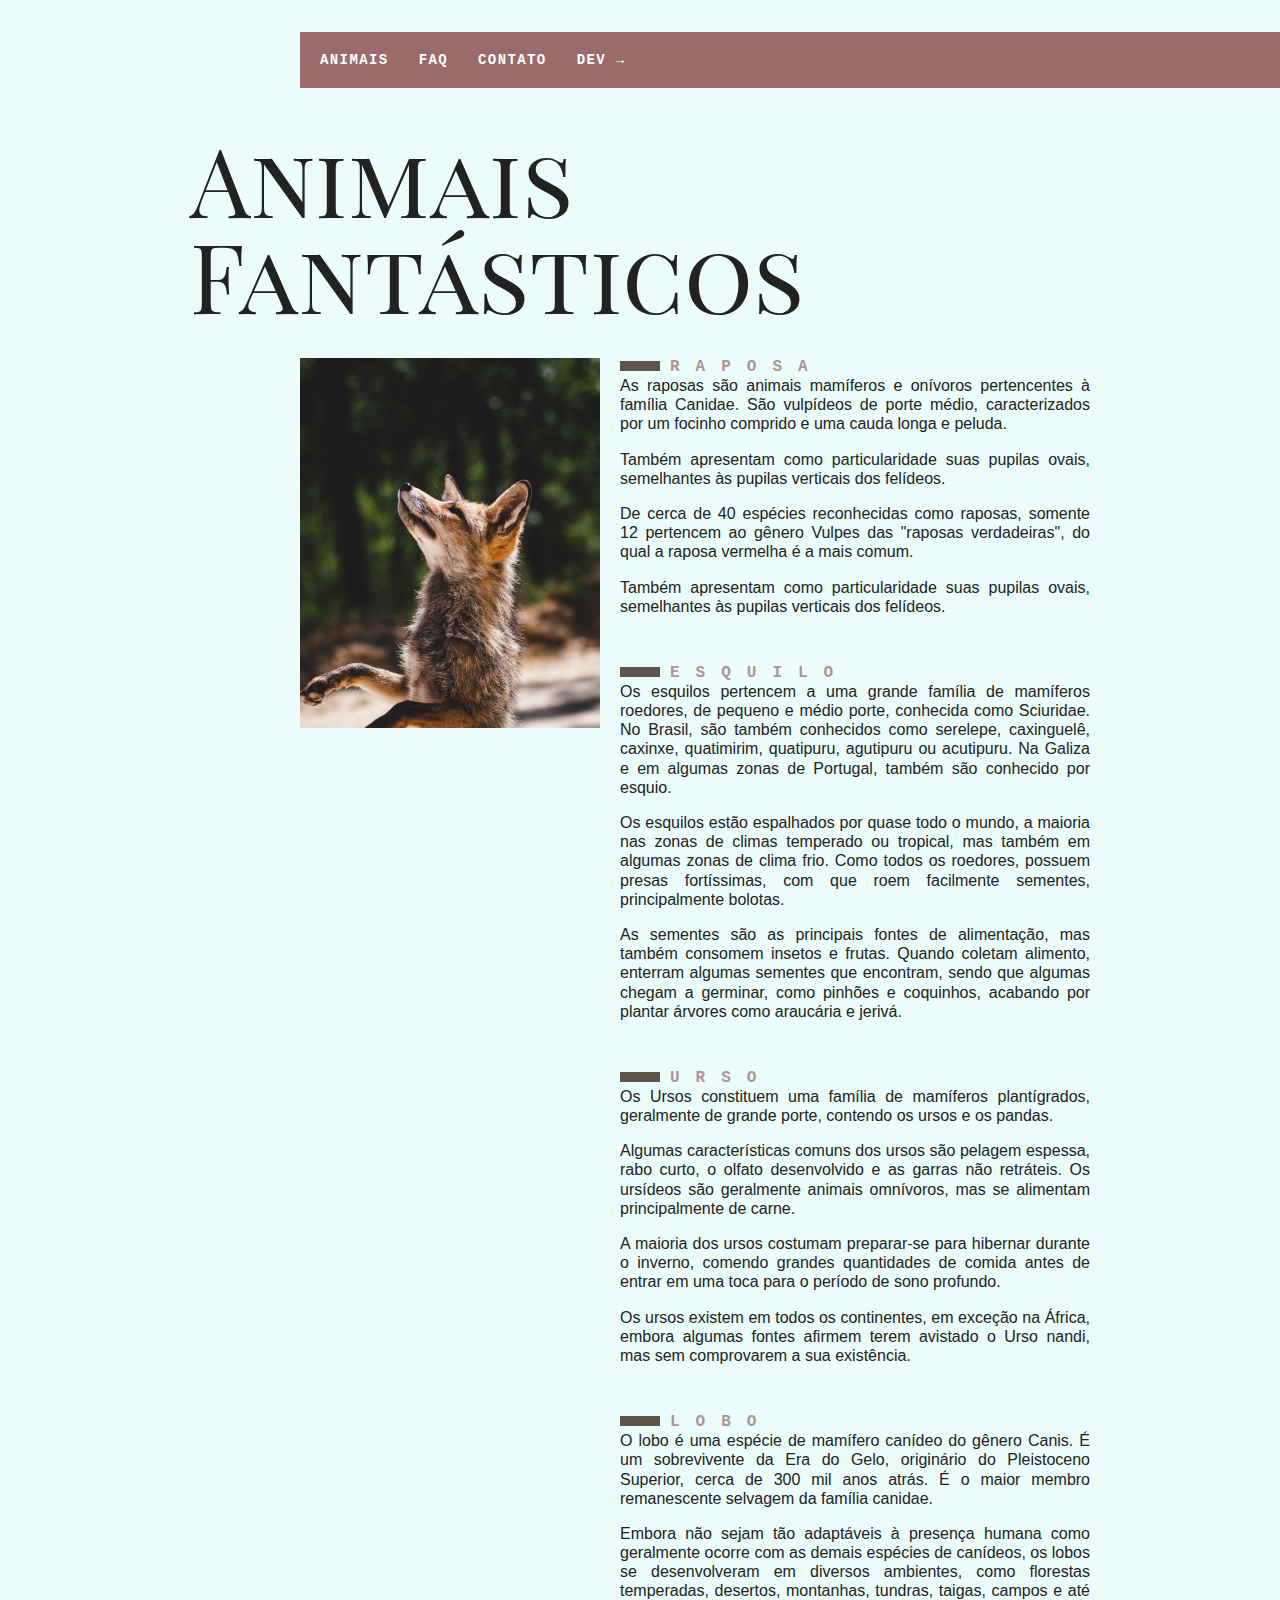
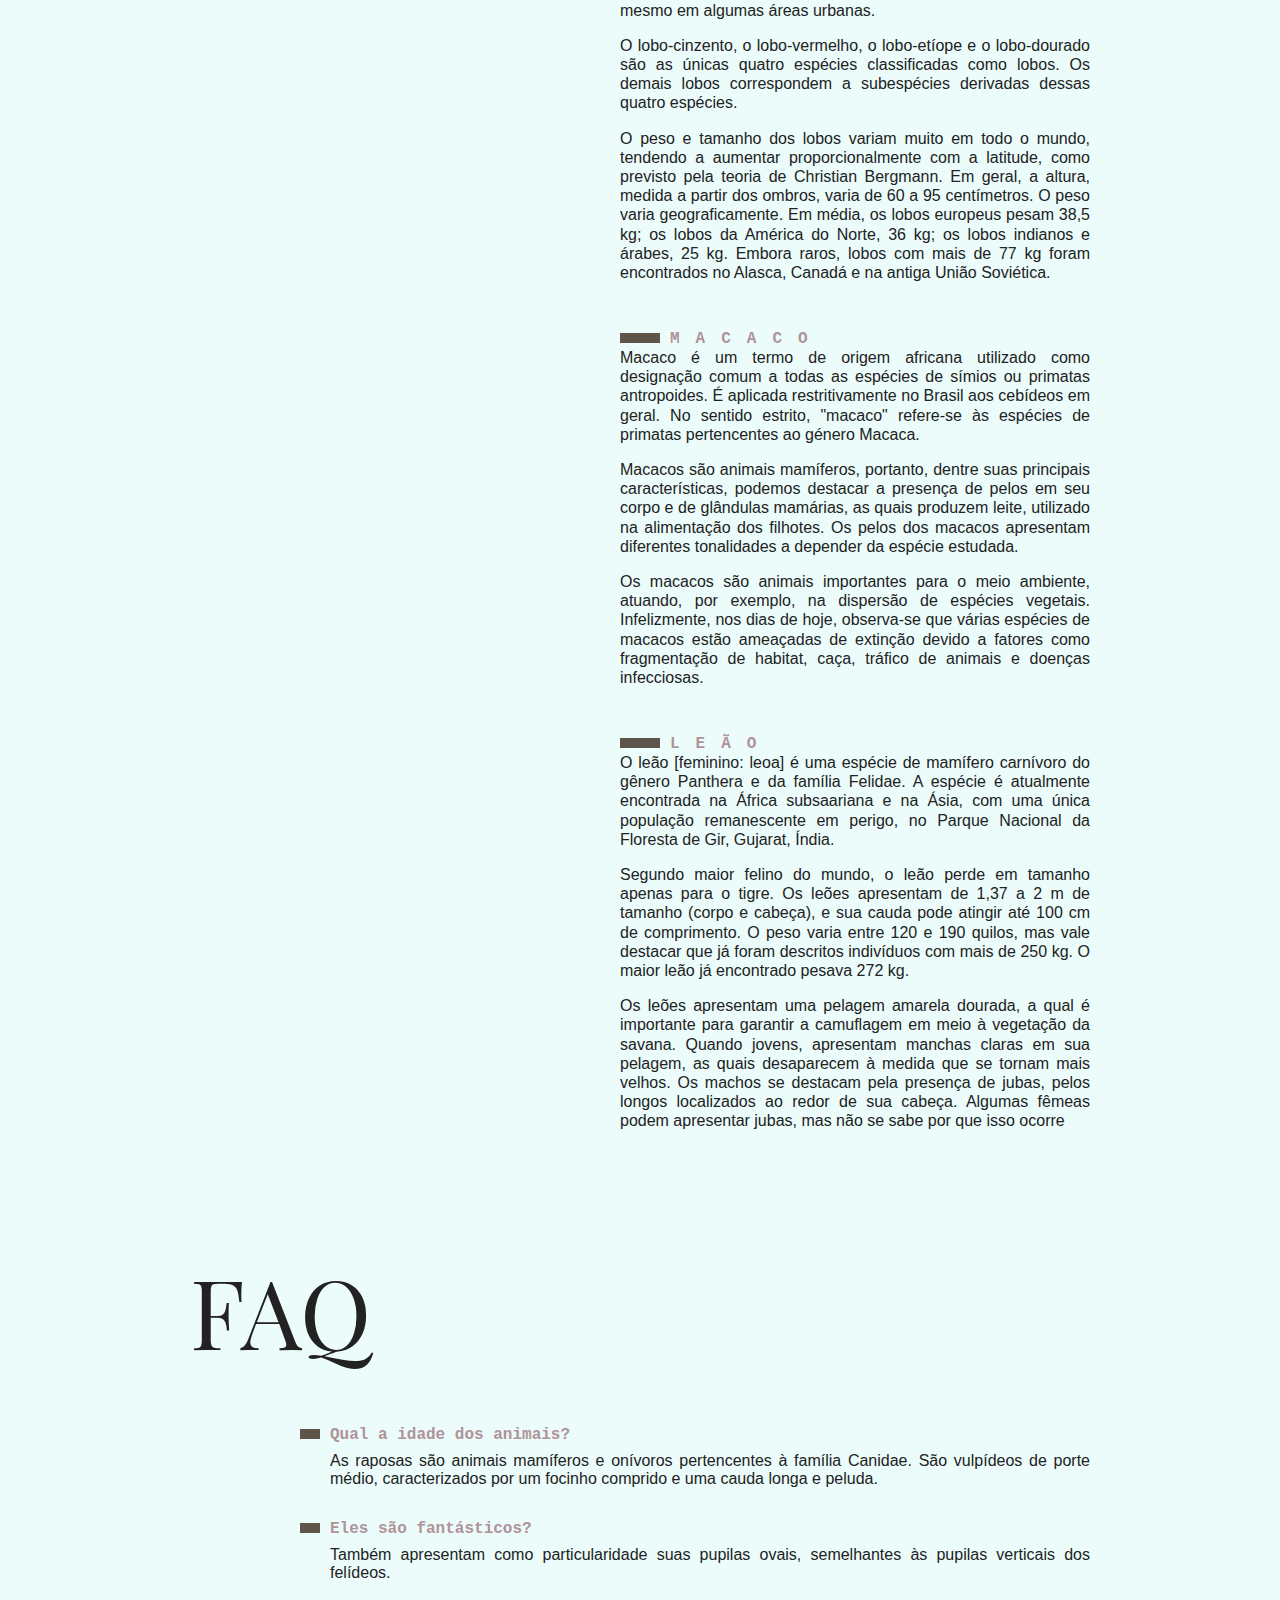
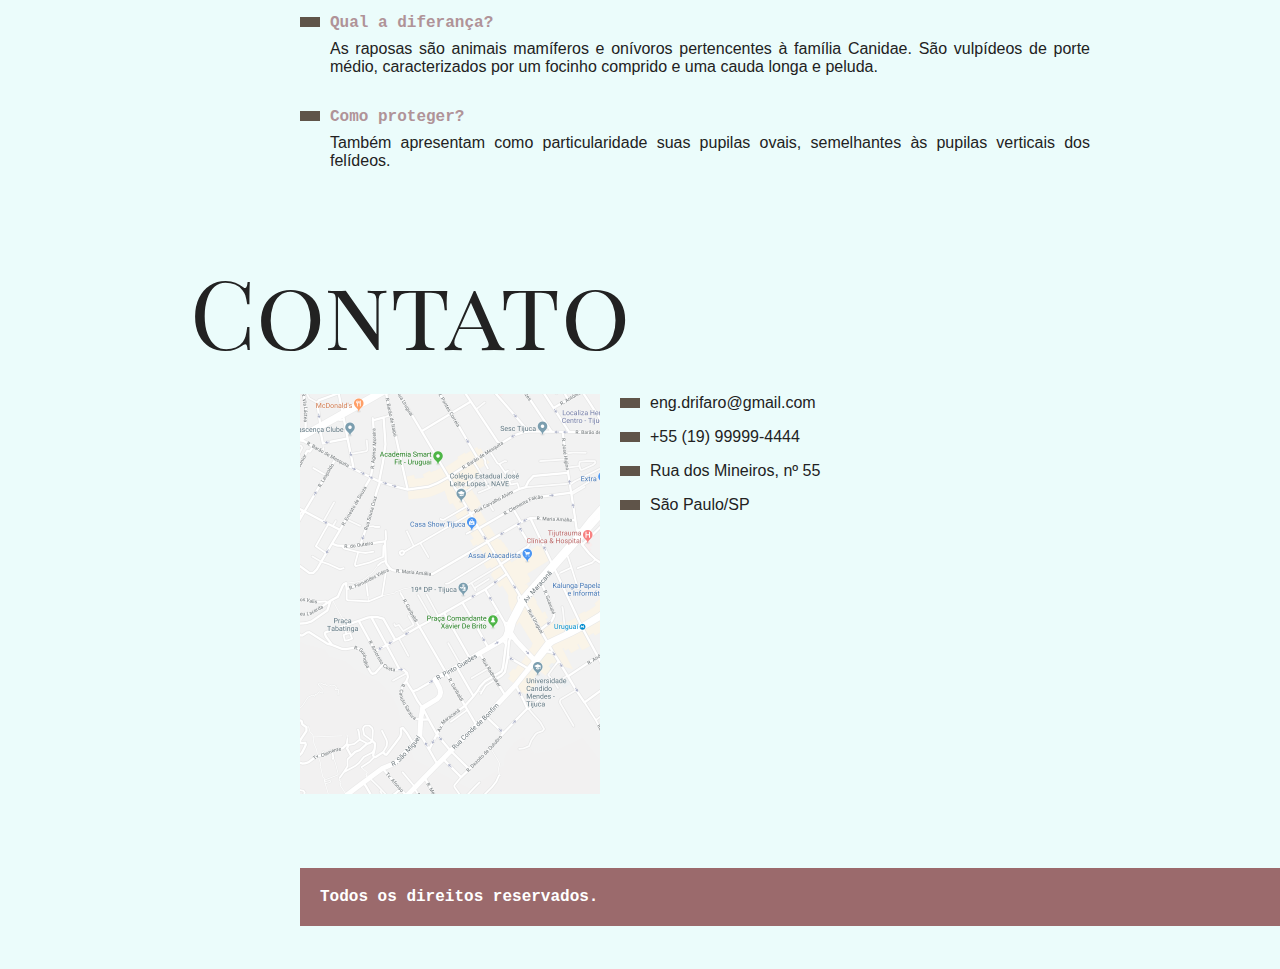
<file: classes-e-atributos/index.html>
<!DOCTYPE html>
<html lang="en">

<head>
  <meta charset="UTF-8" />
  <meta http-equiv="X-UA-Compatible" content="IE=edge" />
  <meta name="viewport" content="width=device-width, initial-scale=1.0" />
  <link href="https://fonts.googleapis.com/css2?family=Playfair+Display+SC&display=swap" rel="stylesheet">
  <link rel="stylesheet" href="css/style.css" />
  <title>Animais Fantásticos</title>
</head>

<body>
  <nav class="menu azul">
    <ul>
      <li><a href="#animais">Animais</a></li>
      <li><a href="#faq">FAQ</a></li>
      <li><a href="#contato">Contato</a></li>
      <li><a href="https://www.origamid.com/">Dev →</a></li>
    </ul>
  </nav>

  <section class="grid-section animais" id="animais">
    <h1 class="titulo">Animais Fantásticos</h1>
    <ul class="animais-lista">
      <li>
        <img src="img/imagem1.jpg" />
      </li>
      <li>
        <img src="img/imagem2.jpg" />
      </li>
      <li>
        <img src="img/imagem3.jpg" alt="foto do urso" />
      </li>
      <li>
        <img src="img/imagem4.jpg" />
      </li>
      <li>
        <img src="img/imagem5.jpg" />
      </li>
      <li>
        <img src="img/imagem6.jpg" />
      </li>
    </ul>
    <div class="animais-descricao">
      <section>
        <h2>Raposa</h2>
        <p>As raposas são animais mamíferos e onívoros pertencentes à família Canidae. São vulpídeos de porte médio,
          caracterizados por um focinho comprido e uma cauda longa e peluda.</p>
        <p>Também apresentam como particularidade suas pupilas ovais, semelhantes às pupilas verticais dos felídeos.</p>
        <p>De cerca de 40 espécies reconhecidas como raposas, somente 12 pertencem ao gênero Vulpes das "raposas
          verdadeiras", do qual a raposa vermelha é a mais comum.</p>
        <p>Também apresentam como particularidade suas pupilas ovais, semelhantes às pupilas verticais dos felídeos.</p>
      </section>
      <section>
        <h2>Esquilo</h2>
        <p>Os esquilos pertencem a uma grande família de mamíferos roedores, de pequeno e médio porte, conhecida como Sciuridae. No Brasil, são também conhecidos como serelepe, caxinguelê, caxinxe, quatimirim, quatipuru, agutipuru ou acutipuru. Na Galiza e em algumas zonas de Portugal, também são conhecido por esquio.</p>
        <p>Os esquilos estão espalhados por quase todo o mundo, a maioria nas zonas de climas temperado ou tropical, mas também em algumas zonas de clima frio. Como todos os roedores, possuem presas fortíssimas, com que roem facilmente sementes, principalmente bolotas.</p>
        <p>As sementes são as principais fontes de alimentação, mas também consomem insetos e frutas. Quando coletam alimento, enterram algumas sementes que encontram, sendo que algumas chegam a germinar, como pinhões e coquinhos, acabando por plantar árvores como araucária e jerivá.</p>

      </section>
      <section>
        <h2>Urso</h2>
        <p>Os Ursos constituem uma família de mamíferos plantígrados, geralmente de grande porte, contendo os ursos e os pandas.</p>
        <p>Algumas características comuns dos ursos são pelagem espessa, rabo curto, o olfato desenvolvido e as garras não retráteis. Os ursídeos são geralmente animais omnívoros, mas se alimentam principalmente de carne.</p>
        <p>A maioria dos ursos costumam preparar-se para hibernar durante o inverno, comendo grandes quantidades de comida antes de entrar em uma toca para o período de sono profundo.</p>
        <p>Os ursos existem em todos os continentes, em exceção na África, embora algumas fontes afirmem terem avistado o Urso nandi, mas sem comprovarem a sua existência.</p>
      </section>
      <section>
        <h2>Lobo</h2>
        <p>O lobo é uma espécie de mamífero canídeo do gênero Canis. É um sobrevivente da Era do Gelo, originário do Pleistoceno Superior, cerca de 300 mil anos atrás. É o maior membro remanescente selvagem da família canidae.</p>
        <p>Embora não sejam tão adaptáveis à presença humana como geralmente ocorre com as demais espécies de canídeos, os lobos se desenvolveram em diversos ambientes, como florestas temperadas, desertos, montanhas, tundras, taigas, campos e até mesmo em algumas áreas urbanas.</p>
        <p>O lobo-cinzento, o lobo-vermelho, o lobo-etíope e o lobo-dourado são as únicas quatro espécies classificadas como lobos. Os demais lobos correspondem a subespécies derivadas dessas quatro espécies.</p>
        <p>O peso e tamanho dos lobos variam muito em todo o mundo, tendendo a aumentar proporcionalmente com a latitude, como previsto pela teoria de Christian Bergmann. Em geral, a altura, medida a partir dos ombros, varia de 60 a 95 centímetros. O peso varia geograficamente. Em média, os lobos europeus pesam 38,5 kg; os lobos da América do Norte, 36 kg; os lobos indianos e árabes, 25 kg. Embora raros, lobos com mais de 77 kg foram encontrados no Alasca, Canadá e na antiga União Soviética.</p>
      </section>
      <section>
        <h2>Macaco</h2>
        <p>Macaco é um termo de origem africana utilizado como designação comum a todas as espécies de símios ou primatas antropoides. É aplicada restritivamente no Brasil aos cebídeos em geral. No sentido estrito, "macaco" refere-se às espécies de primatas pertencentes ao género Macaca.</p>
        <p>Macacos são animais mamíferos, portanto, dentre suas principais características, podemos destacar a presença de pelos em seu corpo e de glândulas mamárias, as quais produzem leite, utilizado na alimentação dos filhotes. Os pelos dos macacos apresentam diferentes tonalidades a depender da espécie estudada.</p>
        <p>Os macacos são animais importantes para o meio ambiente, atuando, por exemplo, na dispersão de espécies vegetais. Infelizmente, nos dias de hoje, observa-se que várias espécies de macacos estão ameaçadas de extinção devido a fatores como fragmentação de habitat, caça, tráfico de animais e doenças infecciosas.</p>
      </section>
      <section>
        <h2>Leão</h2>
        <p>O leão [feminino: leoa] é uma espécie de mamífero carnívoro do gênero Panthera e da família Felidae. A espécie é atualmente encontrada na África subsaariana e na Ásia, com uma única população remanescente em perigo, no Parque Nacional da Floresta de Gir, Gujarat, Índia.</p>
        <p>Segundo maior felino do mundo, o leão perde em tamanho apenas para o tigre. Os leões apresentam de 1,37 a 2 m de tamanho (corpo e cabeça), e sua cauda pode atingir até 100 cm de comprimento. O peso varia entre 120 e 190 quilos, mas vale destacar que já foram descritos indivíduos com mais de 250 kg. O maior leão já encontrado pesava 272 kg.</p>
        <p>Os leões apresentam uma pelagem amarela dourada, a qual é importante para garantir a camuflagem em meio à vegetação da savana. Quando jovens, apresentam manchas claras em sua pelagem, as quais desaparecem à medida que se tornam mais velhos. Os machos se destacam pela presença de jubas, pelos longos localizados ao redor de sua cabeça. Algumas fêmeas podem apresentar jubas, mas não se sabe por que isso ocorre</p>
      </section>
    </div>
  </section>

  <section class="grid-section faq" id="faq">
    <h1 class="titulo">FAQ</h1>
    <dl class="faq-lista">
      <dt>Qual a idade dos animais?</dt>
      <dd>As raposas são animais mamíferos e onívoros pertencentes à família Canidae. São vulpídeos de porte médio, caracterizados por um focinho comprido e uma cauda longa e peluda.</dd>
      <dt>Eles são fantásticos?</dt>
      <dd>Também apresentam como particularidade suas pupilas ovais, semelhantes às pupilas verticais dos felídeos.</dd>
      <dt>Qual a diferança?</dt>
      <dd>As raposas são animais mamíferos e onívoros pertencentes à família Canidae. São vulpídeos de porte médio, caracterizados por um focinho comprido e uma cauda longa e peluda.</dd>
      <dt>Como proteger?</dt>
      <dd>Também apresentam como particularidade suas pupilas ovais, semelhantes às pupilas verticais dos felídeos.</dd>
    </dl>
  </section>

  <section class="grid-section contato" id="contato">
    <h1 class="titulo">Contato</h1>
    <div class="mapa">
      <img src="img/mapa.png">
    </div>
    <ul class="dados">
      <li>eng.drifaro@gmail.com</li>
      <li>+55 (19) 99999-4444</li>
      <li>Rua dos Mineiros, nº 55</li>
      <li>São Paulo/SP</li>
    </ul>
  </section>

  <footer class="copy">
    <p>Todos os direitos reservados.</p>
  </footer>
  <script src="atividade.js"></script>
</body>

</html>
</file>
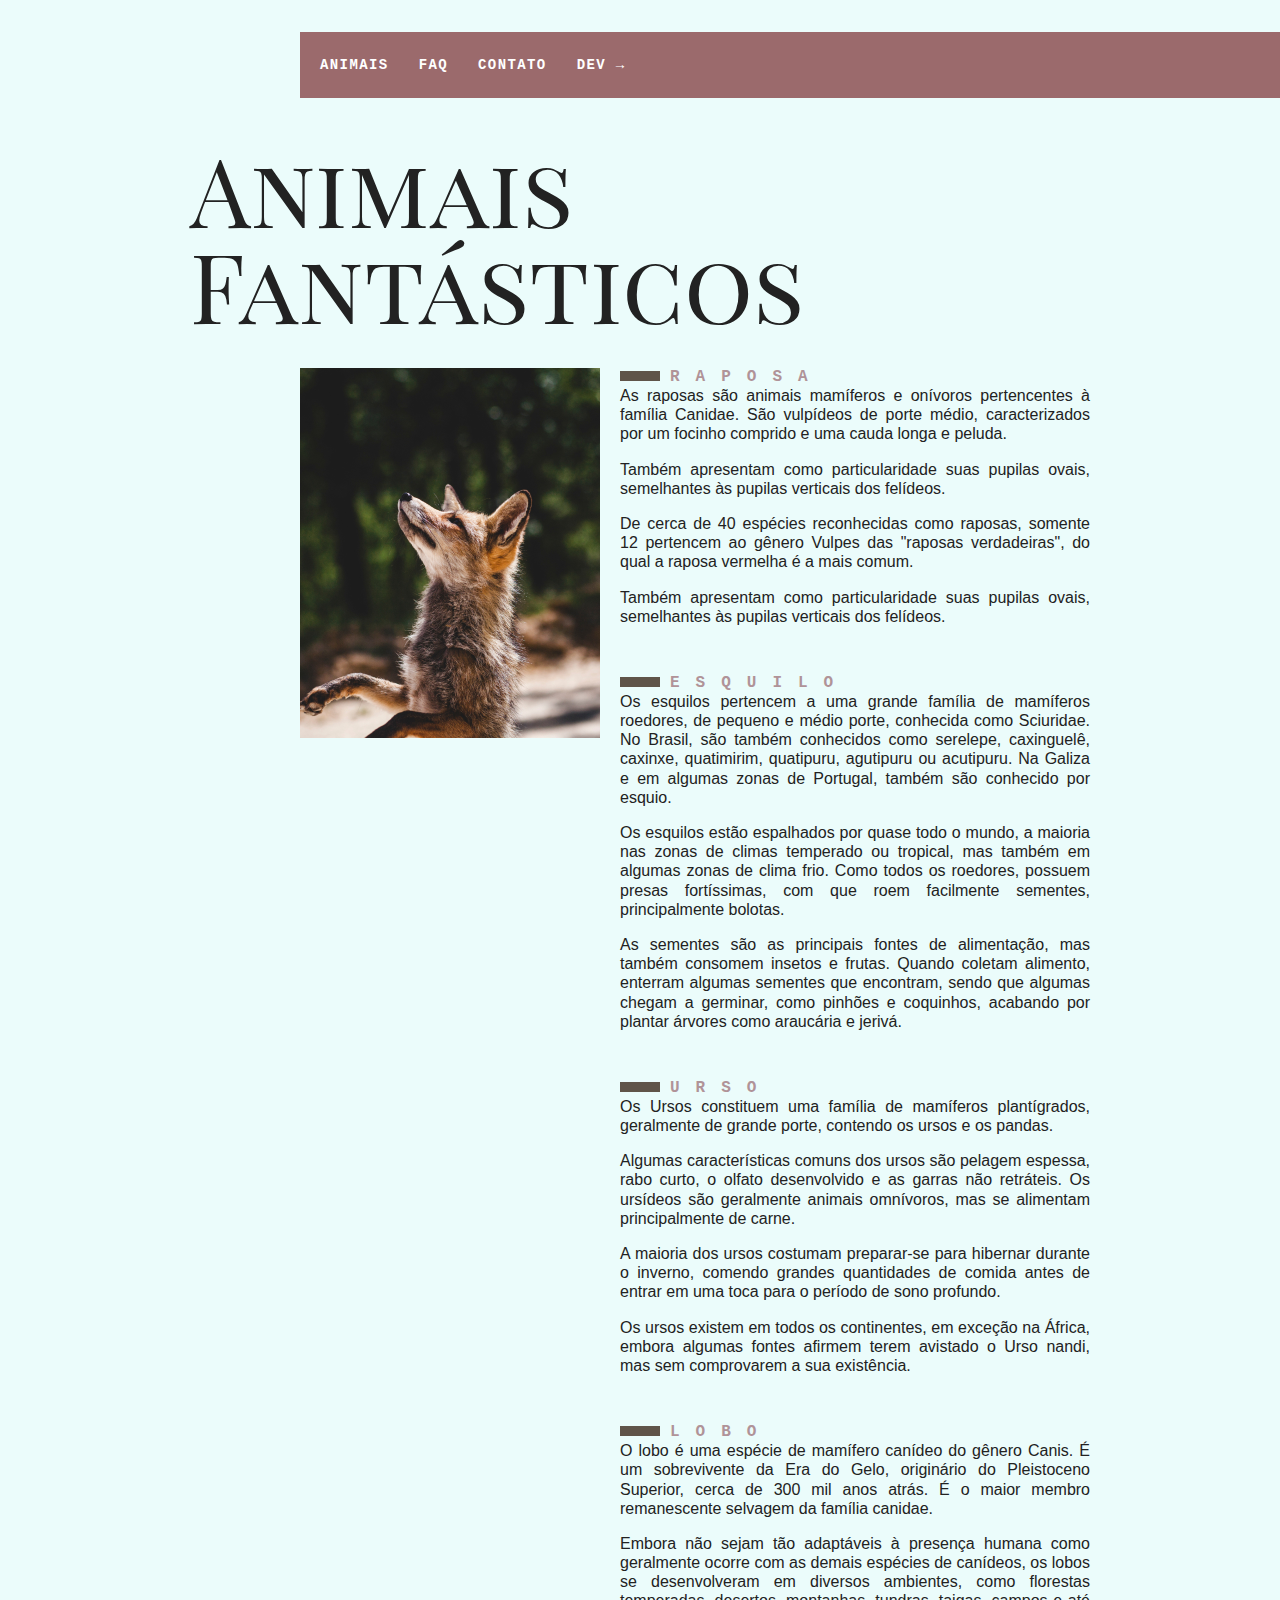
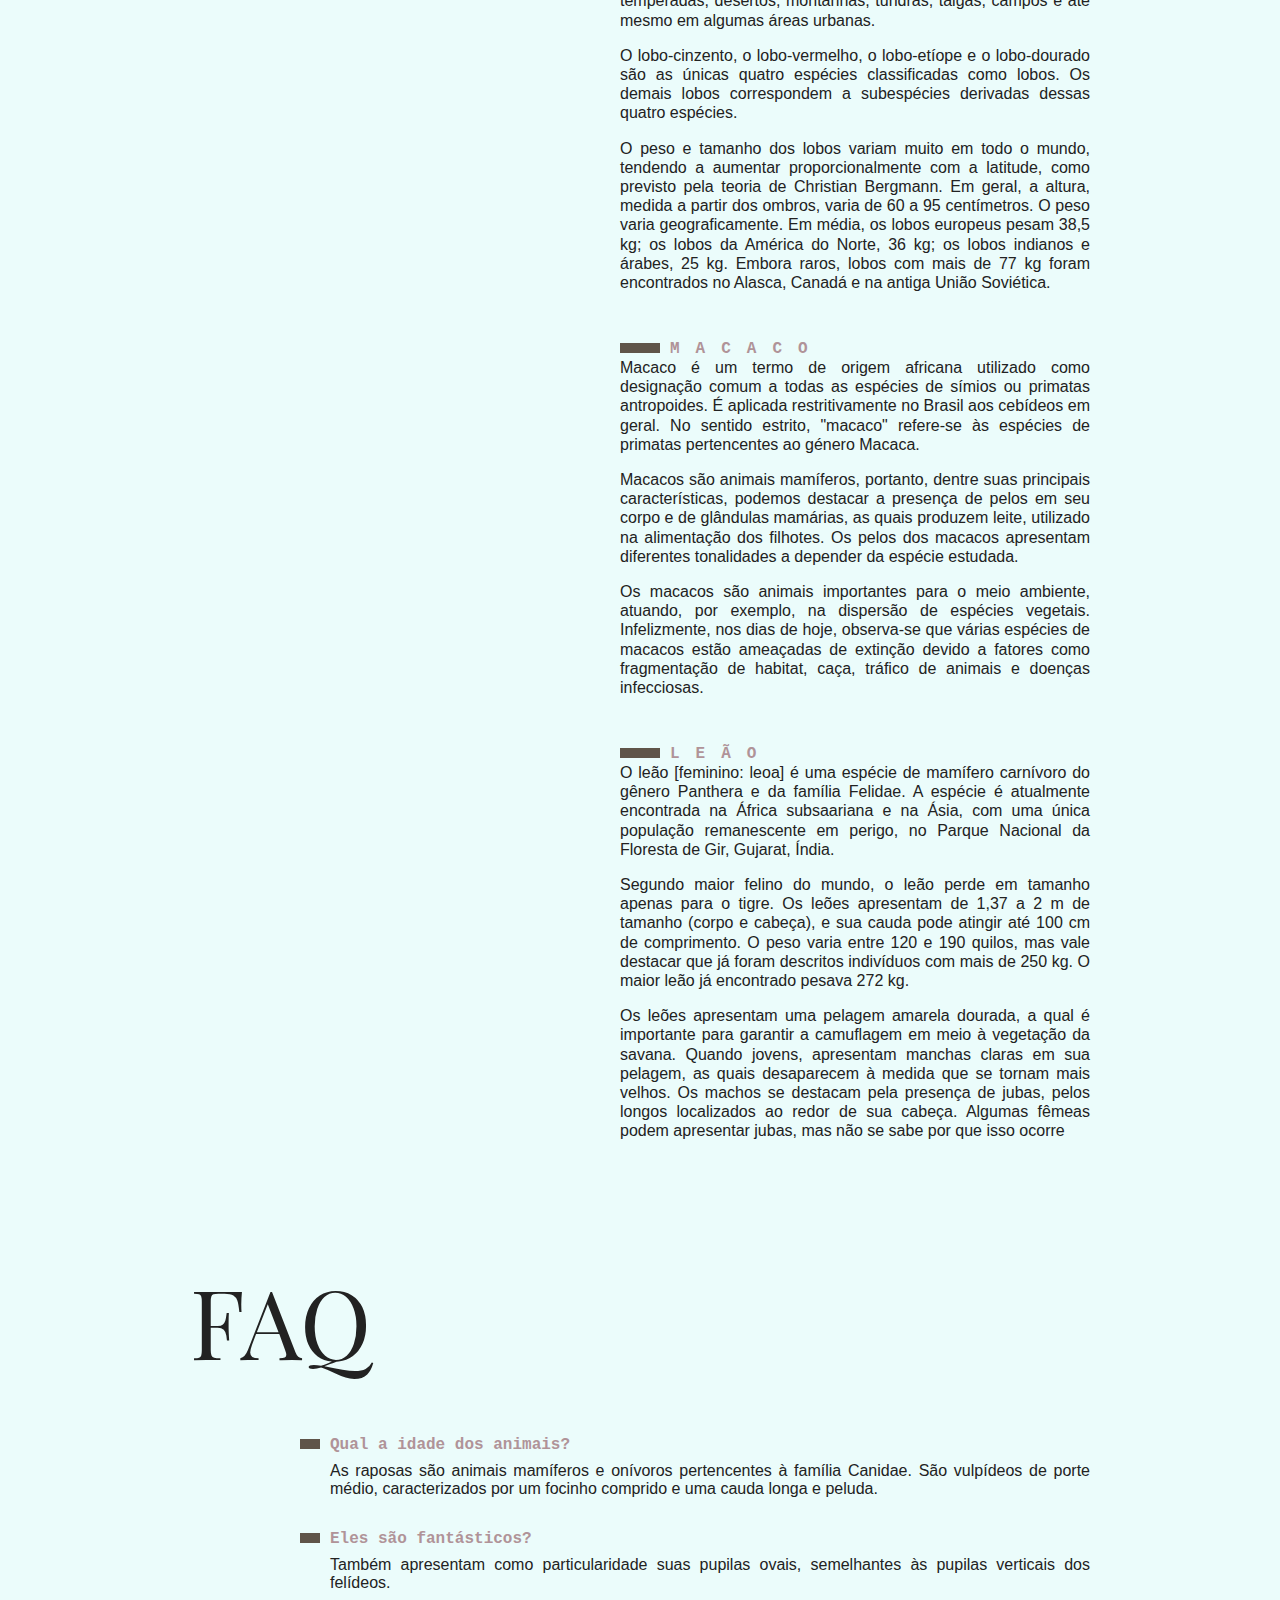
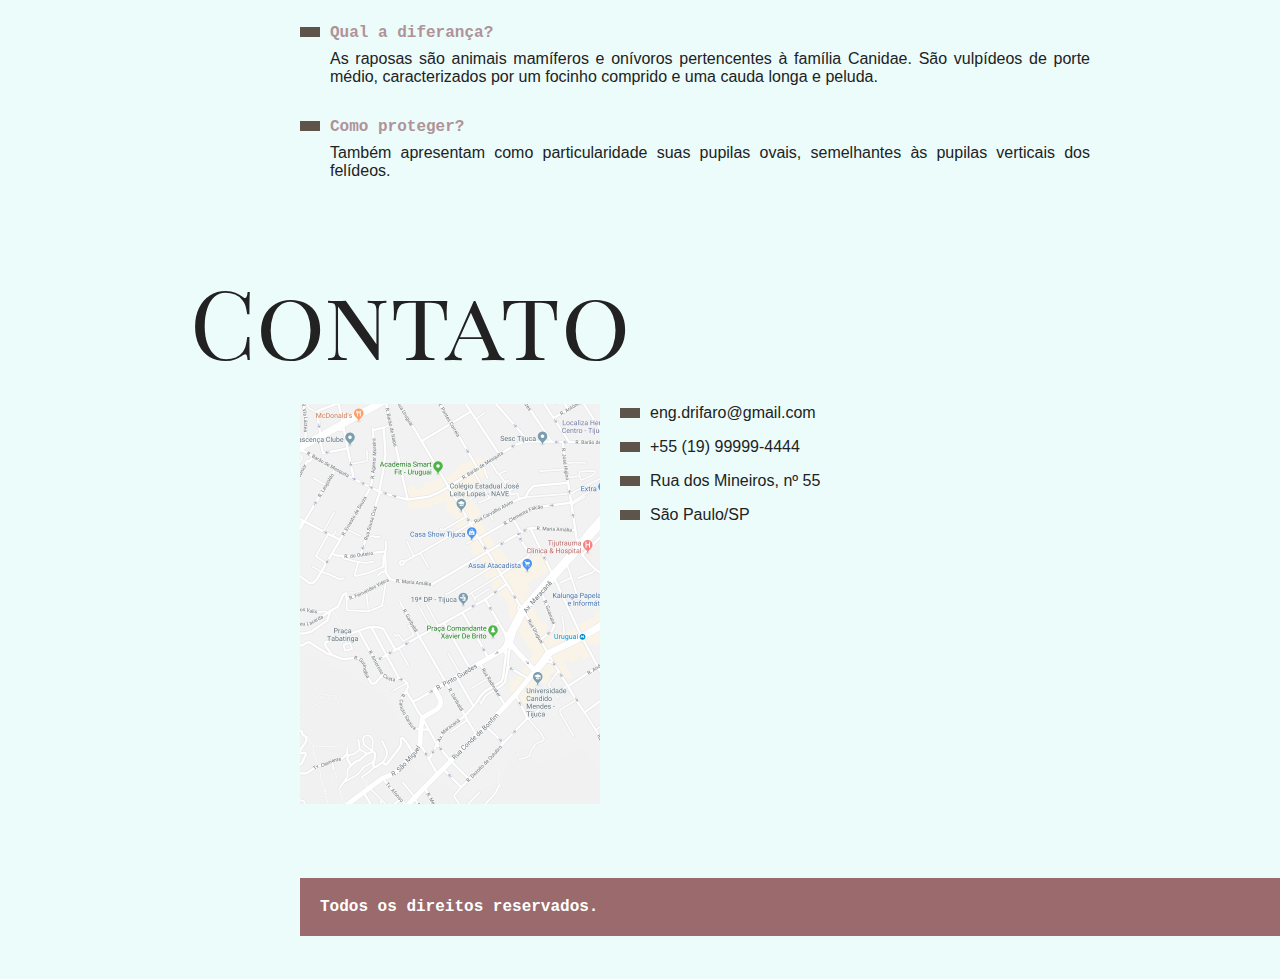
<file: dimensoes-e-distancia/index.html>
<!DOCTYPE html>
<html lang="en">

<head>
  <meta charset="UTF-8" />
  <meta http-equiv="X-UA-Compatible" content="IE=edge" />
  <meta name="viewport" content="width=device-width, initial-scale=1.0" />
  <link href="https://fonts.googleapis.com/css2?family=Playfair+Display+SC&display=swap" rel="stylesheet">
  <link rel="stylesheet" href="css/style.css" />
  <title>Animais Fantásticos</title>
</head>

<body>
  <nav class="menu">
    <ul>
      <li><a href="#animais">Animais</a></li>
      <li><a href="#faq">FAQ</a></li>
      <li><a href="#contato">Contato</a></li>
      <li><a href="https://www.origamid.com/">Dev →</a></li>
    </ul>
  </nav>

  <section class="grid-section animais" id="animais">
    <h1 class="titulo">Animais Fantásticos</h1>
    <ul class="animais-lista">
      <li>
        <img src="img/imagem1.jpg" />
      </li>
      <li>
        <img src="img/imagem2.jpg" />
      </li>
      <li>
        <img src="img/imagem3.jpg" />
      </li>
      <li>
        <img src="img/imagem4.jpg" />
      </li>
      <li>
        <img src="img/imagem5.jpg" />
      </li>
      <li>
        <img src="img/imagem6.jpg" />
      </li>
    </ul>
    <div class="animais-descricao">
      <section>
        <h2>Raposa</h2>
        <p>As raposas são animais mamíferos e onívoros pertencentes à família Canidae. São vulpídeos de porte médio,
          caracterizados por um focinho comprido e uma cauda longa e peluda.</p>
        <p>Também apresentam como particularidade suas pupilas ovais, semelhantes às pupilas verticais dos felídeos.</p>
        <p>De cerca de 40 espécies reconhecidas como raposas, somente 12 pertencem ao gênero Vulpes das "raposas
          verdadeiras", do qual a raposa vermelha é a mais comum.</p>
        <p>Também apresentam como particularidade suas pupilas ovais, semelhantes às pupilas verticais dos felídeos.</p>
      </section>
      <section>
        <h2>Esquilo</h2>
        <p>Os esquilos pertencem a uma grande família de mamíferos roedores, de pequeno e médio porte, conhecida como Sciuridae. No Brasil, são também conhecidos como serelepe, caxinguelê, caxinxe, quatimirim, quatipuru, agutipuru ou acutipuru. Na Galiza e em algumas zonas de Portugal, também são conhecido por esquio.</p>
        <p>Os esquilos estão espalhados por quase todo o mundo, a maioria nas zonas de climas temperado ou tropical, mas também em algumas zonas de clima frio. Como todos os roedores, possuem presas fortíssimas, com que roem facilmente sementes, principalmente bolotas.</p>
        <p>As sementes são as principais fontes de alimentação, mas também consomem insetos e frutas. Quando coletam alimento, enterram algumas sementes que encontram, sendo que algumas chegam a germinar, como pinhões e coquinhos, acabando por plantar árvores como araucária e jerivá.</p>

      </section>
      <section>
        <h2>Urso</h2>
        <p>Os Ursos constituem uma família de mamíferos plantígrados, geralmente de grande porte, contendo os ursos e os pandas.</p>
        <p>Algumas características comuns dos ursos são pelagem espessa, rabo curto, o olfato desenvolvido e as garras não retráteis. Os ursídeos são geralmente animais omnívoros, mas se alimentam principalmente de carne.</p>
        <p>A maioria dos ursos costumam preparar-se para hibernar durante o inverno, comendo grandes quantidades de comida antes de entrar em uma toca para o período de sono profundo.</p>
        <p>Os ursos existem em todos os continentes, em exceção na África, embora algumas fontes afirmem terem avistado o Urso nandi, mas sem comprovarem a sua existência.</p>
      </section>
      <section>
        <h2>Lobo</h2>
        <p>O lobo é uma espécie de mamífero canídeo do gênero Canis. É um sobrevivente da Era do Gelo, originário do Pleistoceno Superior, cerca de 300 mil anos atrás. É o maior membro remanescente selvagem da família canidae.</p>
        <p>Embora não sejam tão adaptáveis à presença humana como geralmente ocorre com as demais espécies de canídeos, os lobos se desenvolveram em diversos ambientes, como florestas temperadas, desertos, montanhas, tundras, taigas, campos e até mesmo em algumas áreas urbanas.</p>
        <p>O lobo-cinzento, o lobo-vermelho, o lobo-etíope e o lobo-dourado são as únicas quatro espécies classificadas como lobos. Os demais lobos correspondem a subespécies derivadas dessas quatro espécies.</p>
        <p>O peso e tamanho dos lobos variam muito em todo o mundo, tendendo a aumentar proporcionalmente com a latitude, como previsto pela teoria de Christian Bergmann. Em geral, a altura, medida a partir dos ombros, varia de 60 a 95 centímetros. O peso varia geograficamente. Em média, os lobos europeus pesam 38,5 kg; os lobos da América do Norte, 36 kg; os lobos indianos e árabes, 25 kg. Embora raros, lobos com mais de 77 kg foram encontrados no Alasca, Canadá e na antiga União Soviética.</p>
      </section>
      <section>
        <h2>Macaco</h2>
        <p>Macaco é um termo de origem africana utilizado como designação comum a todas as espécies de símios ou primatas antropoides. É aplicada restritivamente no Brasil aos cebídeos em geral. No sentido estrito, "macaco" refere-se às espécies de primatas pertencentes ao género Macaca.</p>
        <p>Macacos são animais mamíferos, portanto, dentre suas principais características, podemos destacar a presença de pelos em seu corpo e de glândulas mamárias, as quais produzem leite, utilizado na alimentação dos filhotes. Os pelos dos macacos apresentam diferentes tonalidades a depender da espécie estudada.</p>
        <p>Os macacos são animais importantes para o meio ambiente, atuando, por exemplo, na dispersão de espécies vegetais. Infelizmente, nos dias de hoje, observa-se que várias espécies de macacos estão ameaçadas de extinção devido a fatores como fragmentação de habitat, caça, tráfico de animais e doenças infecciosas.</p>
      </section>
      <section>
        <h2>Leão</h2>
        <p>O leão [feminino: leoa] é uma espécie de mamífero carnívoro do gênero Panthera e da família Felidae. A espécie é atualmente encontrada na África subsaariana e na Ásia, com uma única população remanescente em perigo, no Parque Nacional da Floresta de Gir, Gujarat, Índia.</p>
        <p>Segundo maior felino do mundo, o leão perde em tamanho apenas para o tigre. Os leões apresentam de 1,37 a 2 m de tamanho (corpo e cabeça), e sua cauda pode atingir até 100 cm de comprimento. O peso varia entre 120 e 190 quilos, mas vale destacar que já foram descritos indivíduos com mais de 250 kg. O maior leão já encontrado pesava 272 kg.</p>
        <p>Os leões apresentam uma pelagem amarela dourada, a qual é importante para garantir a camuflagem em meio à vegetação da savana. Quando jovens, apresentam manchas claras em sua pelagem, as quais desaparecem à medida que se tornam mais velhos. Os machos se destacam pela presença de jubas, pelos longos localizados ao redor de sua cabeça. Algumas fêmeas podem apresentar jubas, mas não se sabe por que isso ocorre</p>
      </section>
    </div>
  </section>

  <section class="grid-section faq" id="faq">
    <h1 class="titulo">FAQ</h1>
    <dl class="faq-lista">
      <dt>Qual a idade dos animais?</dt>
      <dd>As raposas são animais mamíferos e onívoros pertencentes à família Canidae. São vulpídeos de porte médio, caracterizados por um focinho comprido e uma cauda longa e peluda.</dd>
      <dt>Eles são fantásticos?</dt>
      <dd>Também apresentam como particularidade suas pupilas ovais, semelhantes às pupilas verticais dos felídeos.</dd>
      <dt>Qual a diferança?</dt>
      <dd>As raposas são animais mamíferos e onívoros pertencentes à família Canidae. São vulpídeos de porte médio, caracterizados por um focinho comprido e uma cauda longa e peluda.</dd>
      <dt>Como proteger?</dt>
      <dd>Também apresentam como particularidade suas pupilas ovais, semelhantes às pupilas verticais dos felídeos.</dd>
    </dl>
  </section>

  <section class="grid-section contato" id="contato">
    <h1 class="titulo">Contato</h1>
    <div class="mapa">
      <img src="img/mapa.png">
    </div>
    <ul class="dados">
      <li>eng.drifaro@gmail.com</li>
      <li>+55 (19) 99999-4444</li>
      <li>Rua dos Mineiros, nº 55</li>
      <li>São Paulo/SP</li>
    </ul>
  </section>

  <footer class="copy">
    <p>Todos os direitos reservados.</p>
  </footer>
  <script src="atividade.js"></script>
</body>

</html>
</file>
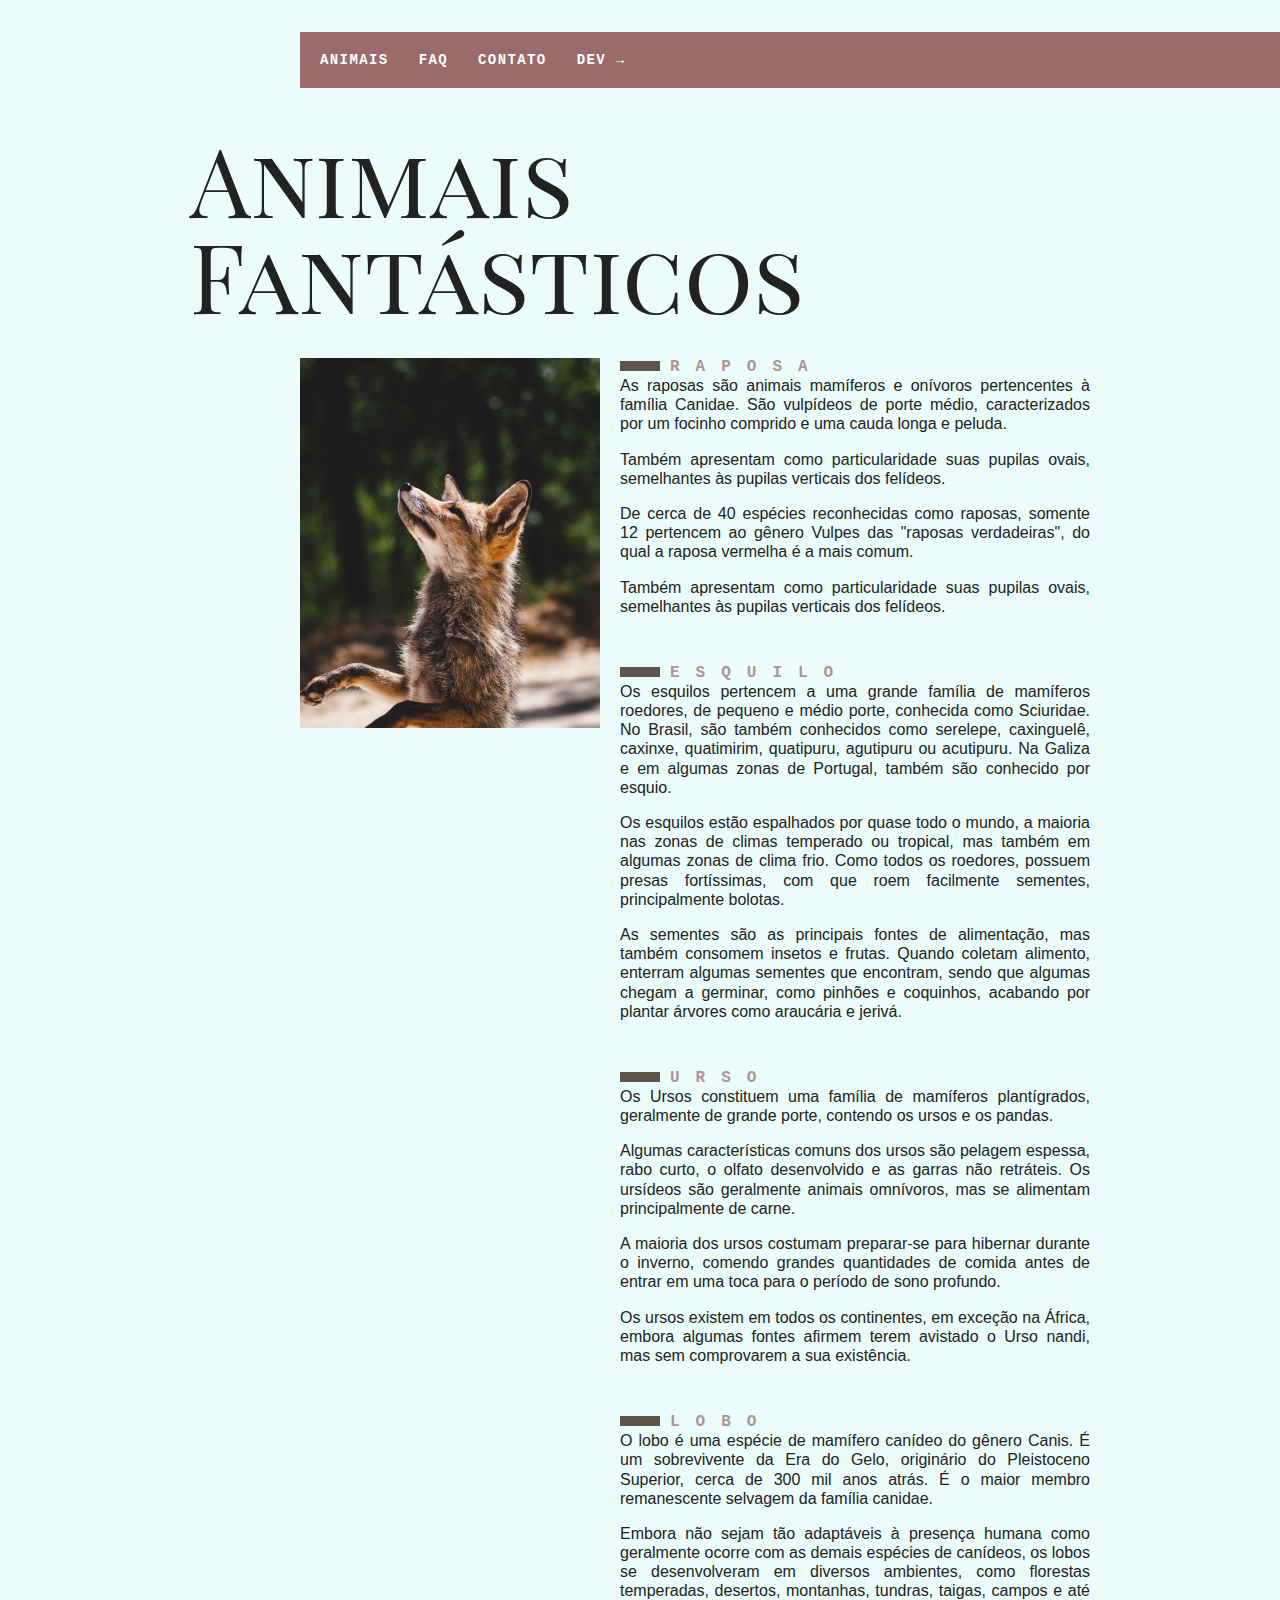
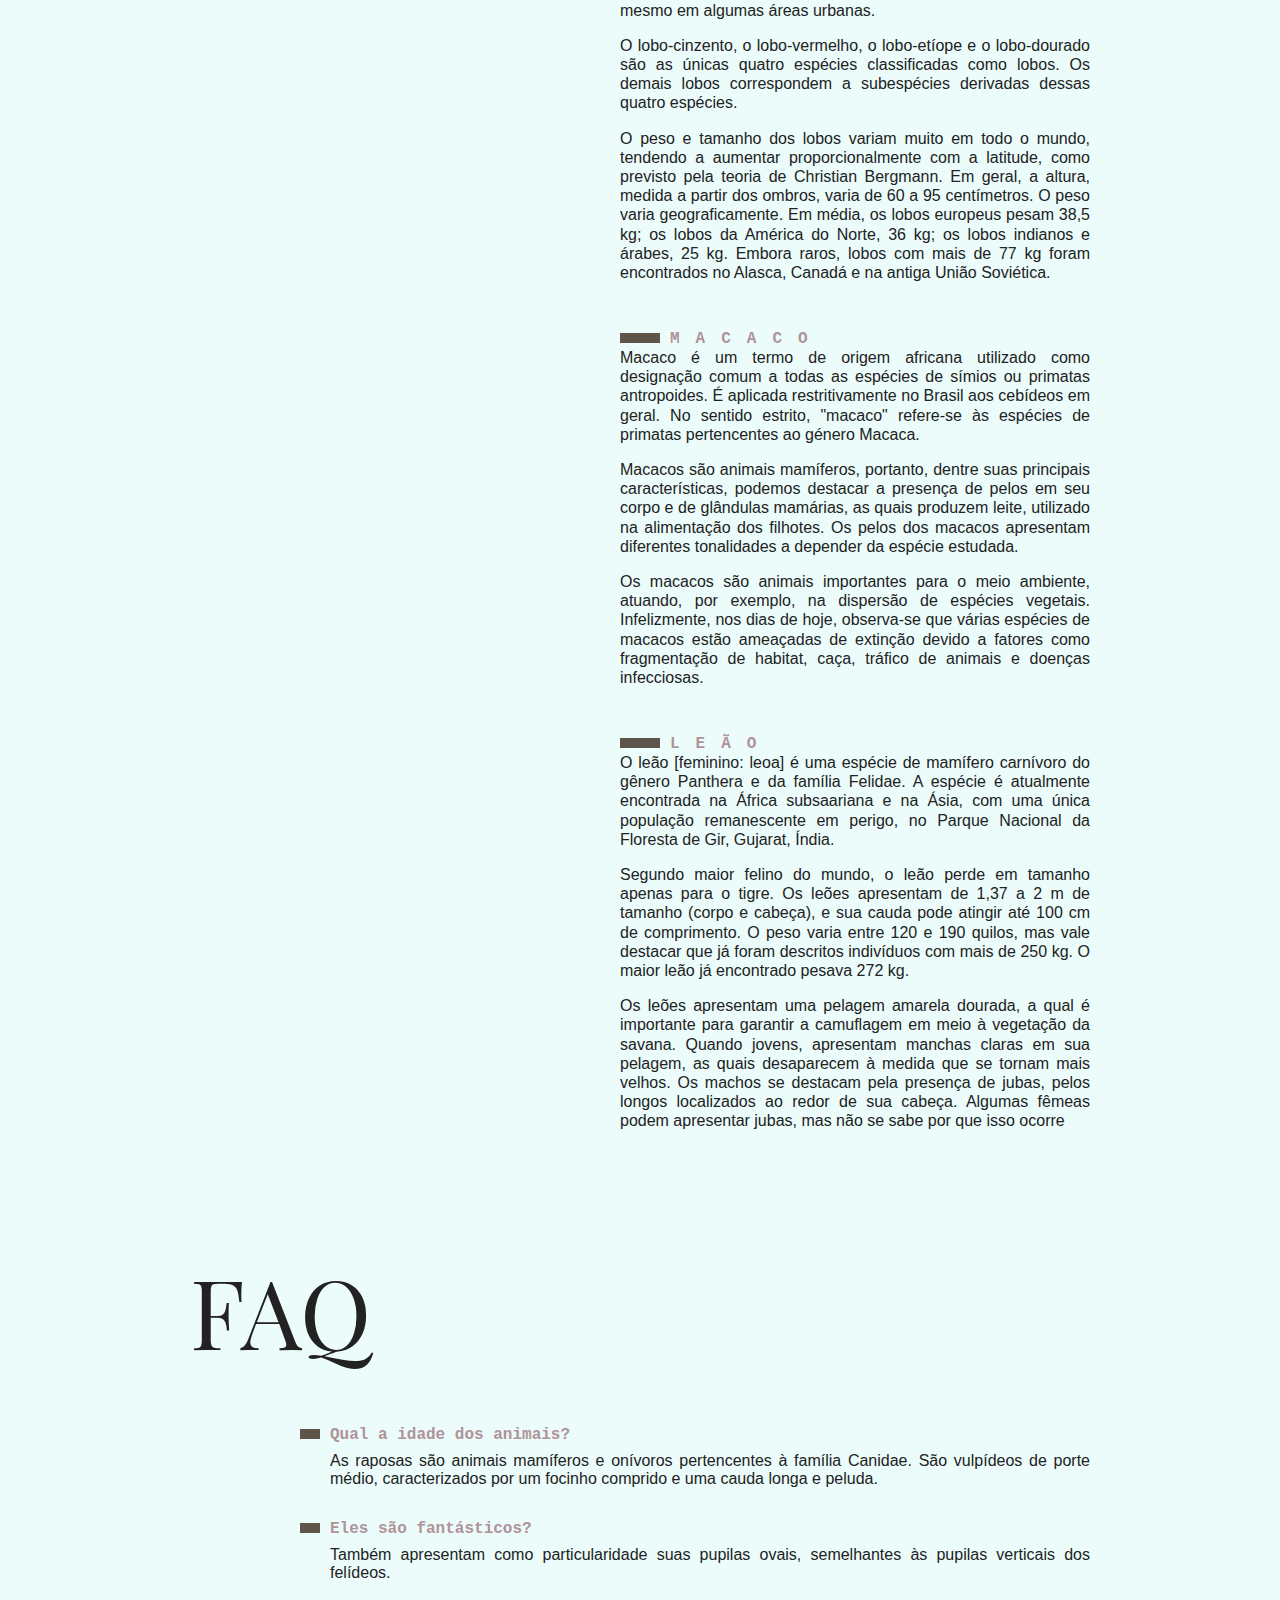
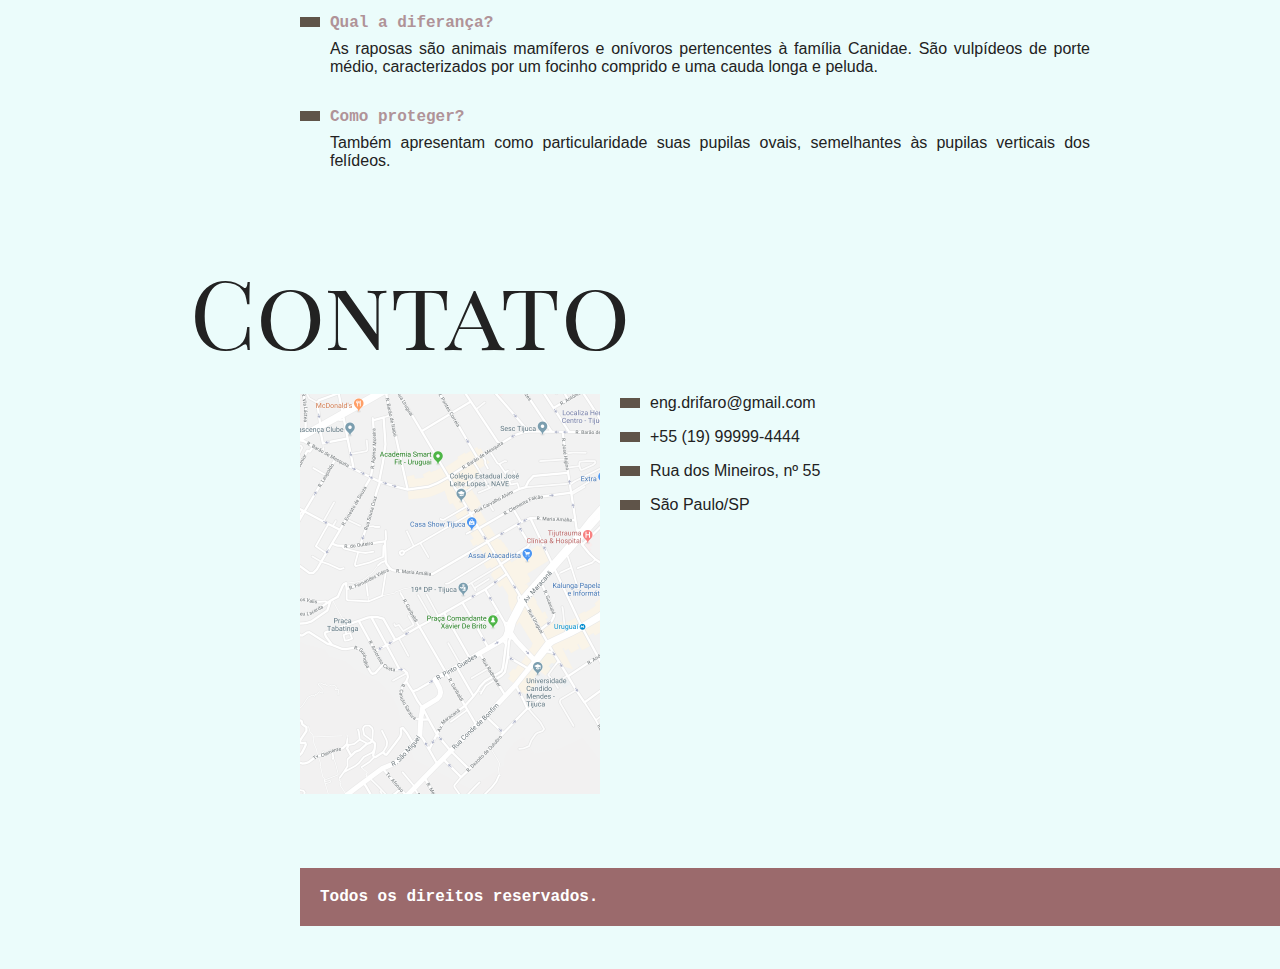
<file: foreach-e-arrow-function/index.html>
<!DOCTYPE html>
<html lang="en">

<head>
  <meta charset="UTF-8" />
  <meta http-equiv="X-UA-Compatible" content="IE=edge" />
  <meta name="viewport" content="width=device-width, initial-scale=1.0" />
  <link href="https://fonts.googleapis.com/css2?family=Playfair+Display+SC&display=swap" rel="stylesheet">
  <link rel="stylesheet" href="css/style.css" />
  <title>Animais Fantásticos</title>
</head>

<body>
  <nav class="menu">
    <ul>
      <li><a href="#animais">Animais</a></li>
      <li><a href="#faq">FAQ</a></li>
      <li><a href="#contato">Contato</a></li>
      <li><a href="https://www.origamid.com/">Dev →</a></li>
    </ul>
  </nav>

  <section class="grid-section animais" id="animais">
    <h1 class="titulo">Animais Fantásticos</h1>
    <ul class="animais-lista">
      <li>
        <img src="img/imagem1.jpg" />
      </li>
      <li>
        <img src="img/imagem2.jpg" />
      </li>
      <li>
        <img src="img/imagem3.jpg" />
      </li>
      <li>
        <img src="img/imagem4.jpg" />
      </li>
      <li>
        <img src="img/imagem5.jpg" />
      </li>
      <li>
        <img src="img/imagem6.jpg" />
      </li>
    </ul>
    <div class="animais-descricao">
      <section>
        <h2>Raposa</h2>
        <p>As raposas são animais mamíferos e onívoros pertencentes à família Canidae. São vulpídeos de porte médio,
          caracterizados por um focinho comprido e uma cauda longa e peluda.</p>
        <p>Também apresentam como particularidade suas pupilas ovais, semelhantes às pupilas verticais dos felídeos.</p>
        <p>De cerca de 40 espécies reconhecidas como raposas, somente 12 pertencem ao gênero Vulpes das "raposas
          verdadeiras", do qual a raposa vermelha é a mais comum.</p>
        <p>Também apresentam como particularidade suas pupilas ovais, semelhantes às pupilas verticais dos felídeos.</p>
      </section>
      <section>
        <h2>Esquilo</h2>
        <p>Os esquilos pertencem a uma grande família de mamíferos roedores, de pequeno e médio porte, conhecida como Sciuridae. No Brasil, são também conhecidos como serelepe, caxinguelê, caxinxe, quatimirim, quatipuru, agutipuru ou acutipuru. Na Galiza e em algumas zonas de Portugal, também são conhecido por esquio.</p>
        <p>Os esquilos estão espalhados por quase todo o mundo, a maioria nas zonas de climas temperado ou tropical, mas também em algumas zonas de clima frio. Como todos os roedores, possuem presas fortíssimas, com que roem facilmente sementes, principalmente bolotas.</p>
        <p>As sementes são as principais fontes de alimentação, mas também consomem insetos e frutas. Quando coletam alimento, enterram algumas sementes que encontram, sendo que algumas chegam a germinar, como pinhões e coquinhos, acabando por plantar árvores como araucária e jerivá.</p>

      </section>
      <section>
        <h2>Urso</h2>
        <p>Os Ursos constituem uma família de mamíferos plantígrados, geralmente de grande porte, contendo os ursos e os pandas.</p>
        <p>Algumas características comuns dos ursos são pelagem espessa, rabo curto, o olfato desenvolvido e as garras não retráteis. Os ursídeos são geralmente animais omnívoros, mas se alimentam principalmente de carne.</p>
        <p>A maioria dos ursos costumam preparar-se para hibernar durante o inverno, comendo grandes quantidades de comida antes de entrar em uma toca para o período de sono profundo.</p>
        <p>Os ursos existem em todos os continentes, em exceção na África, embora algumas fontes afirmem terem avistado o Urso nandi, mas sem comprovarem a sua existência.</p>
      </section>
      <section>
        <h2>Lobo</h2>
        <p>O lobo é uma espécie de mamífero canídeo do gênero Canis. É um sobrevivente da Era do Gelo, originário do Pleistoceno Superior, cerca de 300 mil anos atrás. É o maior membro remanescente selvagem da família canidae.</p>
        <p>Embora não sejam tão adaptáveis à presença humana como geralmente ocorre com as demais espécies de canídeos, os lobos se desenvolveram em diversos ambientes, como florestas temperadas, desertos, montanhas, tundras, taigas, campos e até mesmo em algumas áreas urbanas.</p>
        <p>O lobo-cinzento, o lobo-vermelho, o lobo-etíope e o lobo-dourado são as únicas quatro espécies classificadas como lobos. Os demais lobos correspondem a subespécies derivadas dessas quatro espécies.</p>
        <p>O peso e tamanho dos lobos variam muito em todo o mundo, tendendo a aumentar proporcionalmente com a latitude, como previsto pela teoria de Christian Bergmann. Em geral, a altura, medida a partir dos ombros, varia de 60 a 95 centímetros. O peso varia geograficamente. Em média, os lobos europeus pesam 38,5 kg; os lobos da América do Norte, 36 kg; os lobos indianos e árabes, 25 kg. Embora raros, lobos com mais de 77 kg foram encontrados no Alasca, Canadá e na antiga União Soviética.</p>
      </section>
      <section>
        <h2>Macaco</h2>
        <p>Macaco é um termo de origem africana utilizado como designação comum a todas as espécies de símios ou primatas antropoides. É aplicada restritivamente no Brasil aos cebídeos em geral. No sentido estrito, "macaco" refere-se às espécies de primatas pertencentes ao género Macaca.</p>
        <p>Macacos são animais mamíferos, portanto, dentre suas principais características, podemos destacar a presença de pelos em seu corpo e de glândulas mamárias, as quais produzem leite, utilizado na alimentação dos filhotes. Os pelos dos macacos apresentam diferentes tonalidades a depender da espécie estudada.</p>
        <p>Os macacos são animais importantes para o meio ambiente, atuando, por exemplo, na dispersão de espécies vegetais. Infelizmente, nos dias de hoje, observa-se que várias espécies de macacos estão ameaçadas de extinção devido a fatores como fragmentação de habitat, caça, tráfico de animais e doenças infecciosas.</p>
      </section>
      <section>
        <h2>Leão</h2>
        <p>O leão [feminino: leoa] é uma espécie de mamífero carnívoro do gênero Panthera e da família Felidae. A espécie é atualmente encontrada na África subsaariana e na Ásia, com uma única população remanescente em perigo, no Parque Nacional da Floresta de Gir, Gujarat, Índia.</p>
        <p>Segundo maior felino do mundo, o leão perde em tamanho apenas para o tigre. Os leões apresentam de 1,37 a 2 m de tamanho (corpo e cabeça), e sua cauda pode atingir até 100 cm de comprimento. O peso varia entre 120 e 190 quilos, mas vale destacar que já foram descritos indivíduos com mais de 250 kg. O maior leão já encontrado pesava 272 kg.</p>
        <p>Os leões apresentam uma pelagem amarela dourada, a qual é importante para garantir a camuflagem em meio à vegetação da savana. Quando jovens, apresentam manchas claras em sua pelagem, as quais desaparecem à medida que se tornam mais velhos. Os machos se destacam pela presença de jubas, pelos longos localizados ao redor de sua cabeça. Algumas fêmeas podem apresentar jubas, mas não se sabe por que isso ocorre</p>
      </section>
    </div>
  </section>

  <section class="grid-section faq" id="faq">
    <h1 class="titulo">FAQ</h1>
    <dl class="faq-lista">
      <dt>Qual a idade dos animais?</dt>
      <dd>As raposas são animais mamíferos e onívoros pertencentes à família Canidae. São vulpídeos de porte médio, caracterizados por um focinho comprido e uma cauda longa e peluda.</dd>
      <dt>Eles são fantásticos?</dt>
      <dd>Também apresentam como particularidade suas pupilas ovais, semelhantes às pupilas verticais dos felídeos.</dd>
      <dt>Qual a diferança?</dt>
      <dd>As raposas são animais mamíferos e onívoros pertencentes à família Canidae. São vulpídeos de porte médio, caracterizados por um focinho comprido e uma cauda longa e peluda.</dd>
      <dt>Como proteger?</dt>
      <dd>Também apresentam como particularidade suas pupilas ovais, semelhantes às pupilas verticais dos felídeos.</dd>
    </dl>
  </section>

  <section class="grid-section contato" id="contato">
    <h1 class="titulo">Contato</h1>
    <div class="mapa">
      <img src="img/mapa.png">
    </div>
    <ul class="dados">
      <li>eng.drifaro@gmail.com</li>
      <li>+55 (19) 99999-4444</li>
      <li>Rua dos Mineiros, nº 55</li>
      <li>São Paulo/SP</li>
    </ul>
  </section>

  <footer class="copy">
    <p>Todos os direitos reservados.</p>
  </footer>
  <script src="atividade.js"></script>
  <!--<script src="script.js"></script>-->
</body>

</html>
</file>
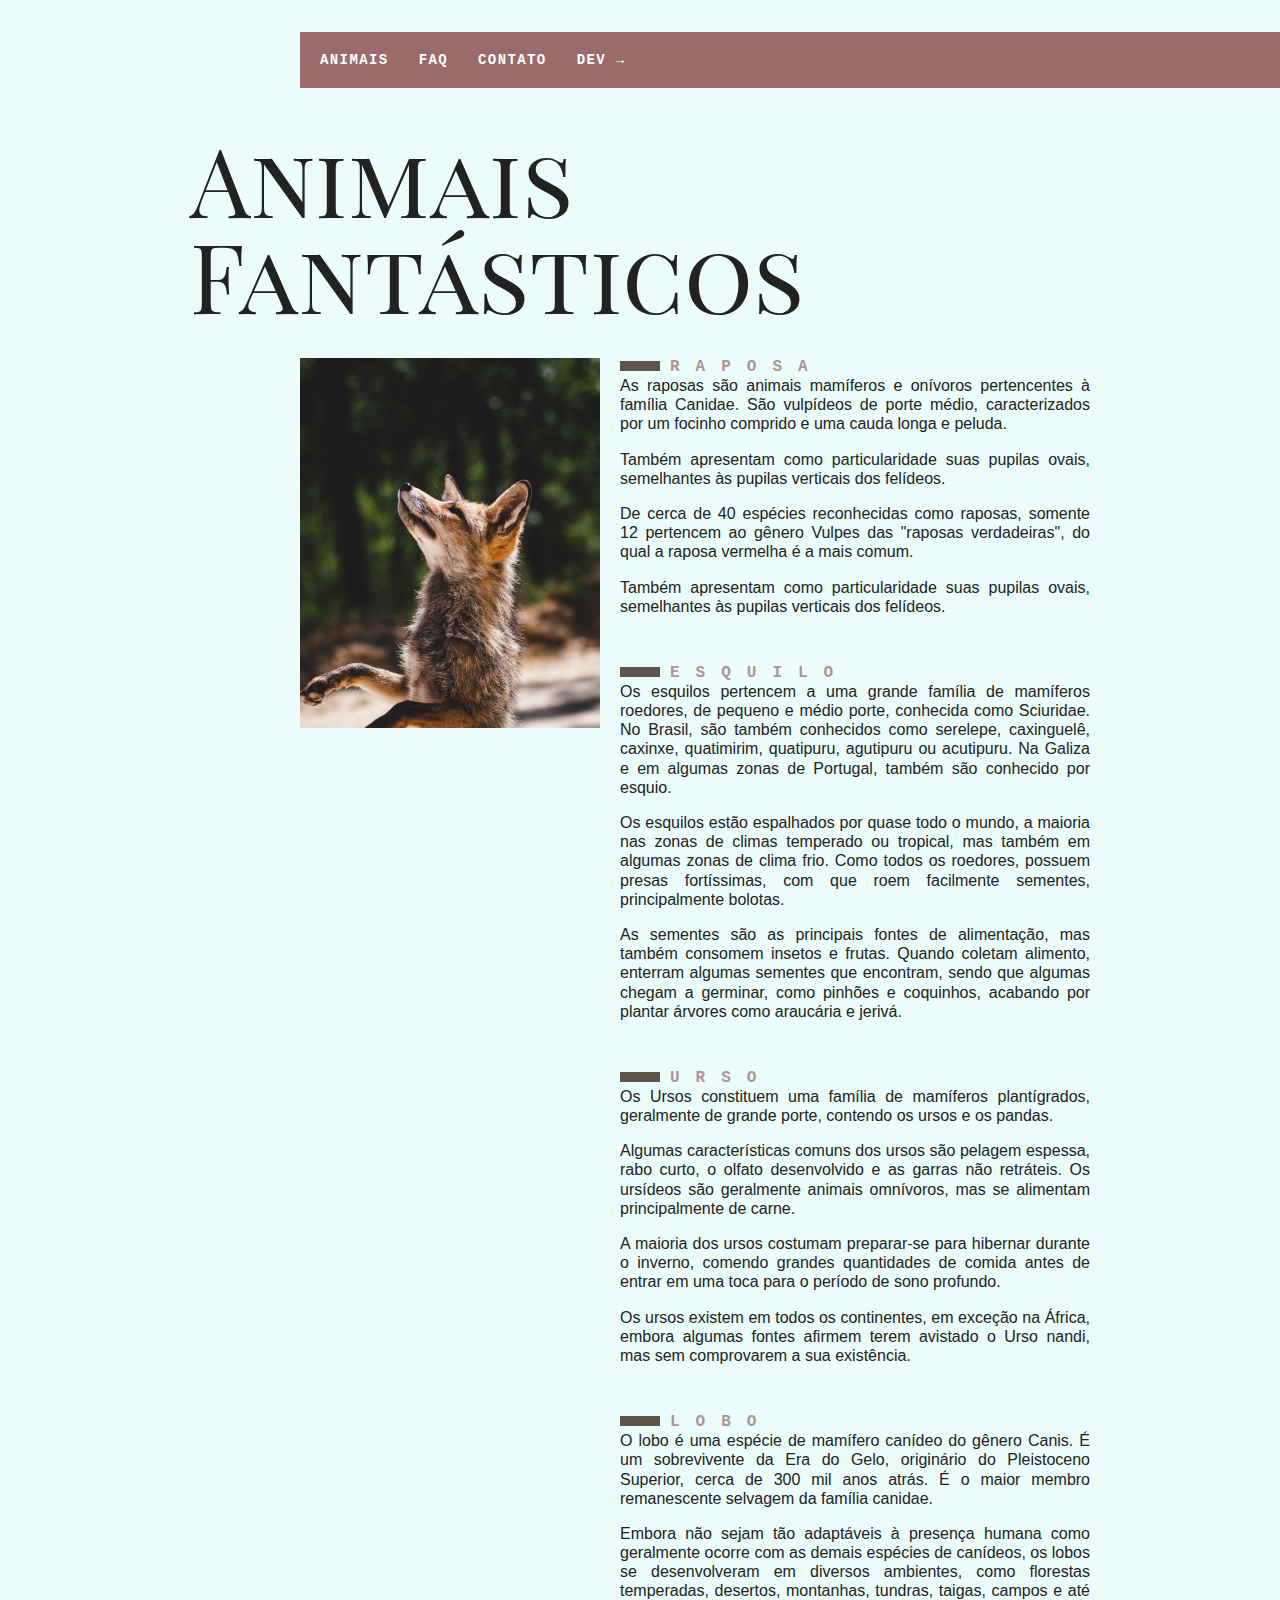
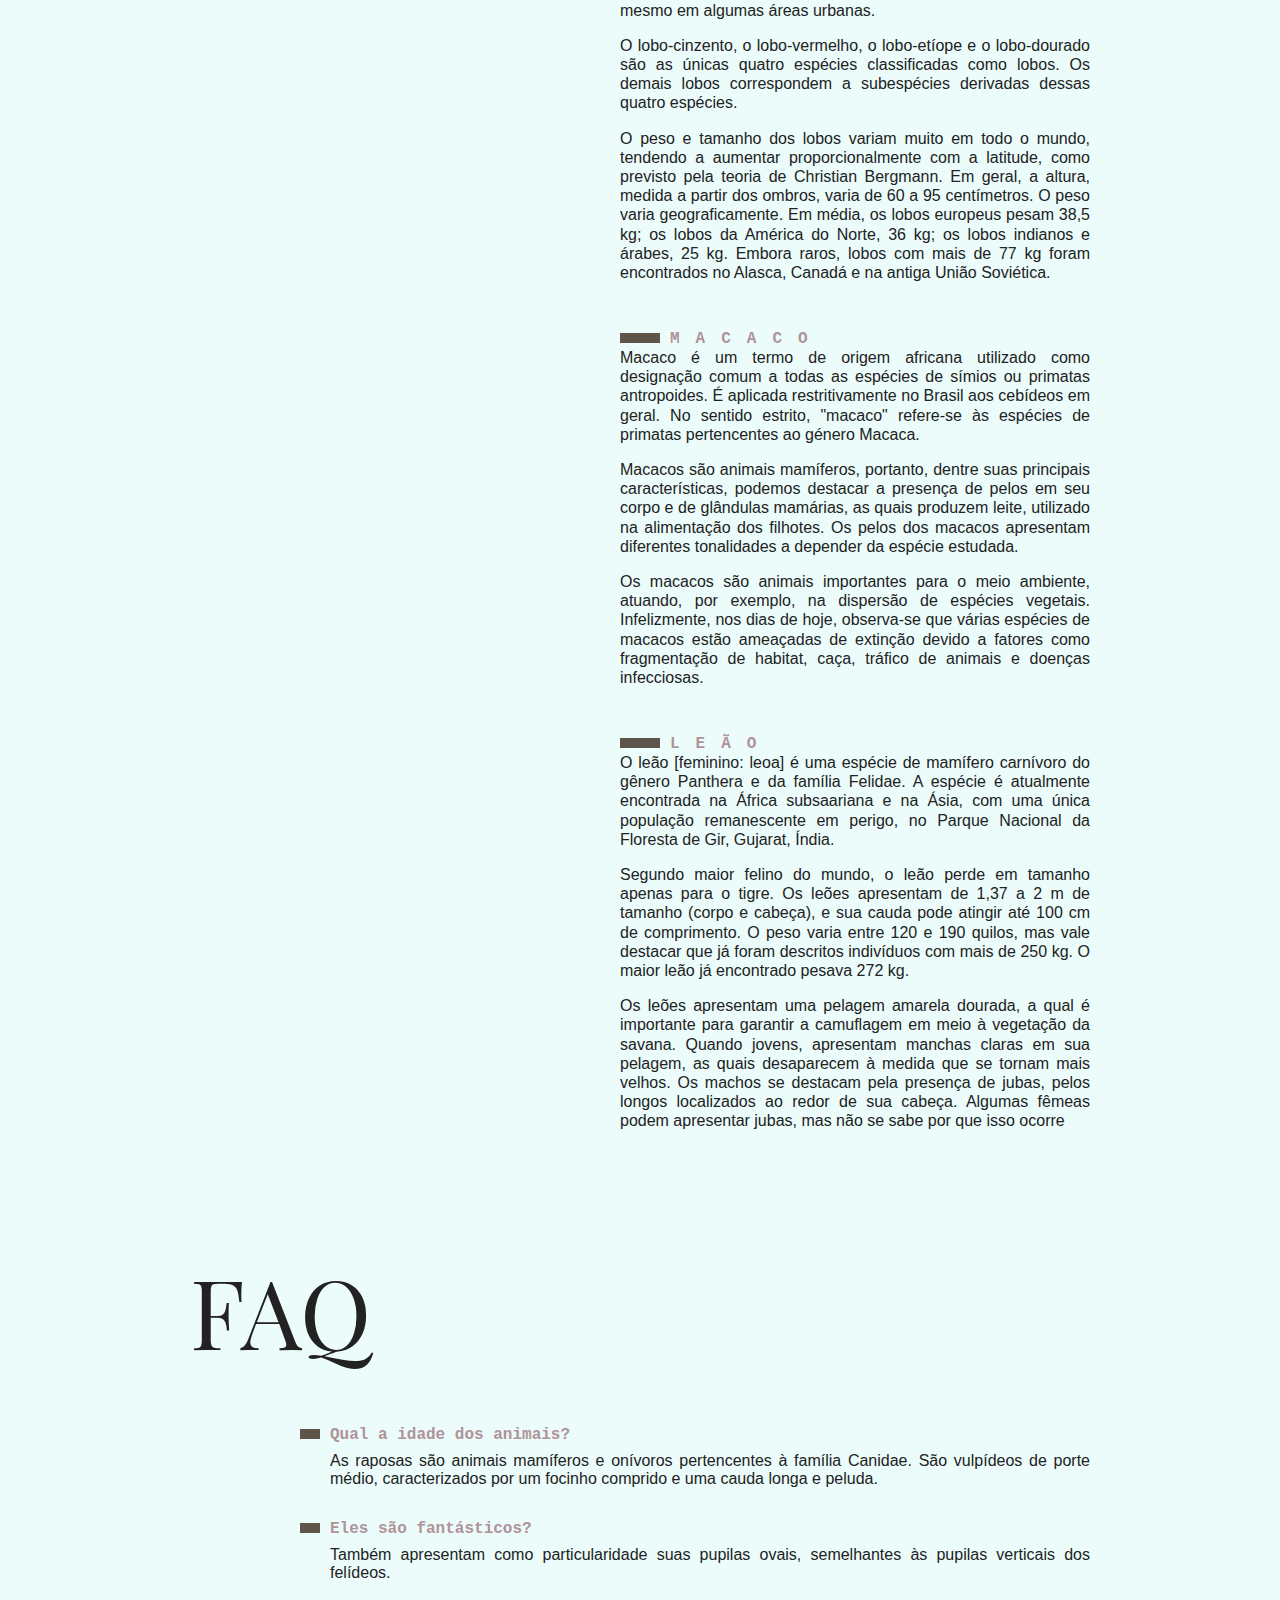
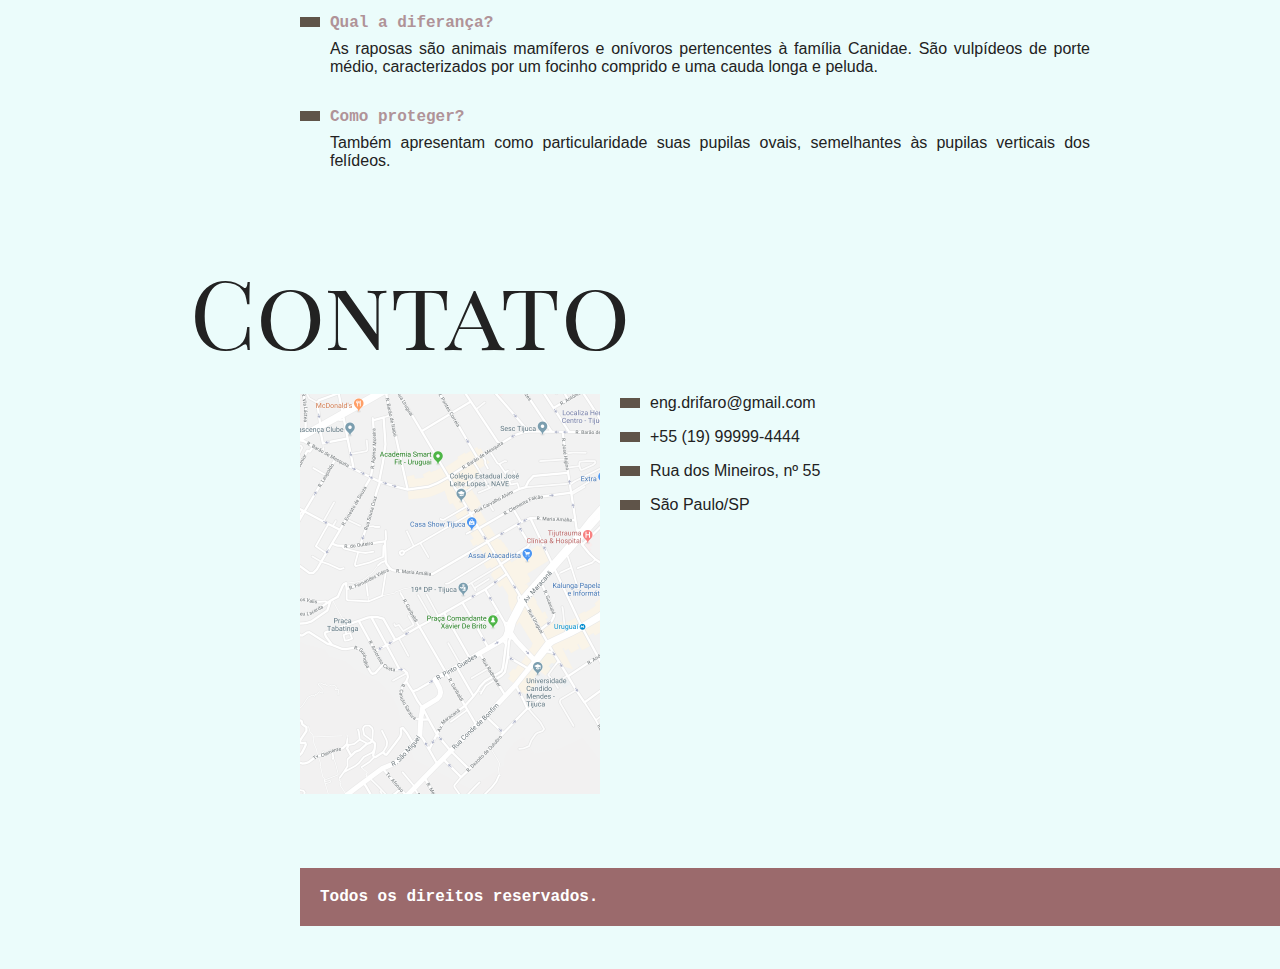
<file: selecao-de-elementos/index.html>
<!DOCTYPE html>
<html lang="en">

<head>
  <meta charset="UTF-8" />
  <meta http-equiv="X-UA-Compatible" content="IE=edge" />
  <meta name="viewport" content="width=device-width, initial-scale=1.0" />
  <link href="https://fonts.googleapis.com/css2?family=Playfair+Display+SC&display=swap" rel="stylesheet">
  <link rel="stylesheet" href="css/style.css" />
  <title>Animais Fantásticos</title>
</head>

<body>
  <nav class="menu">
    <ul>
      <li><a href="#animais">Animais</a></li>
      <li><a href="#faq">FAQ</a></li>
      <li><a href="#contato">Contato</a></li>
      <li><a href="https://www.origamid.com/">Dev →</a></li>
    </ul>
  </nav>

  <section class="grid-section animais" id="animais">
    <h1 class="titulo">Animais Fantásticos</h1>
    <ul class="animais-lista">
      <li>
        <img src="img/imagem1.jpg" />
      </li>
      <li>
        <img src="img/imagem2.jpg" />
      </li>
      <li>
        <img src="img/imagem3.jpg" />
      </li>
      <li>
        <img src="img/imagem4.jpg" />
      </li>
      <li>
        <img src="img/imagem5.jpg" />
      </li>
      <li>
        <img src="img/imagem6.jpg" />
      </li>
    </ul>
    <div class="animais-descricao">
      <section>
        <h2>Raposa</h2>
        <p>As raposas são animais mamíferos e onívoros pertencentes à família Canidae. São vulpídeos de porte médio,
          caracterizados por um focinho comprido e uma cauda longa e peluda.</p>
        <p>Também apresentam como particularidade suas pupilas ovais, semelhantes às pupilas verticais dos felídeos.</p>
        <p>De cerca de 40 espécies reconhecidas como raposas, somente 12 pertencem ao gênero Vulpes das "raposas
          verdadeiras", do qual a raposa vermelha é a mais comum.</p>
        <p>Também apresentam como particularidade suas pupilas ovais, semelhantes às pupilas verticais dos felídeos.</p>
      </section>
      <section>
        <h2>Esquilo</h2>
        <p>Os esquilos pertencem a uma grande família de mamíferos roedores, de pequeno e médio porte, conhecida como Sciuridae. No Brasil, são também conhecidos como serelepe, caxinguelê, caxinxe, quatimirim, quatipuru, agutipuru ou acutipuru. Na Galiza e em algumas zonas de Portugal, também são conhecido por esquio.</p>
        <p>Os esquilos estão espalhados por quase todo o mundo, a maioria nas zonas de climas temperado ou tropical, mas também em algumas zonas de clima frio. Como todos os roedores, possuem presas fortíssimas, com que roem facilmente sementes, principalmente bolotas.</p>
        <p>As sementes são as principais fontes de alimentação, mas também consomem insetos e frutas. Quando coletam alimento, enterram algumas sementes que encontram, sendo que algumas chegam a germinar, como pinhões e coquinhos, acabando por plantar árvores como araucária e jerivá.</p>

      </section>
      <section>
        <h2>Urso</h2>
        <p>Os Ursos constituem uma família de mamíferos plantígrados, geralmente de grande porte, contendo os ursos e os pandas.</p>
        <p>Algumas características comuns dos ursos são pelagem espessa, rabo curto, o olfato desenvolvido e as garras não retráteis. Os ursídeos são geralmente animais omnívoros, mas se alimentam principalmente de carne.</p>
        <p>A maioria dos ursos costumam preparar-se para hibernar durante o inverno, comendo grandes quantidades de comida antes de entrar em uma toca para o período de sono profundo.</p>
        <p>Os ursos existem em todos os continentes, em exceção na África, embora algumas fontes afirmem terem avistado o Urso nandi, mas sem comprovarem a sua existência.</p>
      </section>
      <section>
        <h2>Lobo</h2>
        <p>O lobo é uma espécie de mamífero canídeo do gênero Canis. É um sobrevivente da Era do Gelo, originário do Pleistoceno Superior, cerca de 300 mil anos atrás. É o maior membro remanescente selvagem da família canidae.</p>
        <p>Embora não sejam tão adaptáveis à presença humana como geralmente ocorre com as demais espécies de canídeos, os lobos se desenvolveram em diversos ambientes, como florestas temperadas, desertos, montanhas, tundras, taigas, campos e até mesmo em algumas áreas urbanas.</p>
        <p>O lobo-cinzento, o lobo-vermelho, o lobo-etíope e o lobo-dourado são as únicas quatro espécies classificadas como lobos. Os demais lobos correspondem a subespécies derivadas dessas quatro espécies.</p>
        <p>O peso e tamanho dos lobos variam muito em todo o mundo, tendendo a aumentar proporcionalmente com a latitude, como previsto pela teoria de Christian Bergmann. Em geral, a altura, medida a partir dos ombros, varia de 60 a 95 centímetros. O peso varia geograficamente. Em média, os lobos europeus pesam 38,5 kg; os lobos da América do Norte, 36 kg; os lobos indianos e árabes, 25 kg. Embora raros, lobos com mais de 77 kg foram encontrados no Alasca, Canadá e na antiga União Soviética.</p>
      </section>
      <section>
        <h2>Macaco</h2>
        <p>Macaco é um termo de origem africana utilizado como designação comum a todas as espécies de símios ou primatas antropoides. É aplicada restritivamente no Brasil aos cebídeos em geral. No sentido estrito, "macaco" refere-se às espécies de primatas pertencentes ao género Macaca.</p>
        <p>Macacos são animais mamíferos, portanto, dentre suas principais características, podemos destacar a presença de pelos em seu corpo e de glândulas mamárias, as quais produzem leite, utilizado na alimentação dos filhotes. Os pelos dos macacos apresentam diferentes tonalidades a depender da espécie estudada.</p>
        <p>Os macacos são animais importantes para o meio ambiente, atuando, por exemplo, na dispersão de espécies vegetais. Infelizmente, nos dias de hoje, observa-se que várias espécies de macacos estão ameaçadas de extinção devido a fatores como fragmentação de habitat, caça, tráfico de animais e doenças infecciosas.</p>
      </section>
      <section>
        <h2>Leão</h2>
        <p>O leão [feminino: leoa] é uma espécie de mamífero carnívoro do gênero Panthera e da família Felidae. A espécie é atualmente encontrada na África subsaariana e na Ásia, com uma única população remanescente em perigo, no Parque Nacional da Floresta de Gir, Gujarat, Índia.</p>
        <p>Segundo maior felino do mundo, o leão perde em tamanho apenas para o tigre. Os leões apresentam de 1,37 a 2 m de tamanho (corpo e cabeça), e sua cauda pode atingir até 100 cm de comprimento. O peso varia entre 120 e 190 quilos, mas vale destacar que já foram descritos indivíduos com mais de 250 kg. O maior leão já encontrado pesava 272 kg.</p>
        <p>Os leões apresentam uma pelagem amarela dourada, a qual é importante para garantir a camuflagem em meio à vegetação da savana. Quando jovens, apresentam manchas claras em sua pelagem, as quais desaparecem à medida que se tornam mais velhos. Os machos se destacam pela presença de jubas, pelos longos localizados ao redor de sua cabeça. Algumas fêmeas podem apresentar jubas, mas não se sabe por que isso ocorre</p>
      </section>
    </div>
  </section>

  <section class="grid-section faq" id="faq">
    <h1 class="titulo">FAQ</h1>
    <dl class="faq-lista">
      <dt>Qual a idade dos animais?</dt>
      <dd>As raposas são animais mamíferos e onívoros pertencentes à família Canidae. São vulpídeos de porte médio, caracterizados por um focinho comprido e uma cauda longa e peluda.</dd>
      <dt>Eles são fantásticos?</dt>
      <dd>Também apresentam como particularidade suas pupilas ovais, semelhantes às pupilas verticais dos felídeos.</dd>
      <dt>Qual a diferança?</dt>
      <dd>As raposas são animais mamíferos e onívoros pertencentes à família Canidae. São vulpídeos de porte médio, caracterizados por um focinho comprido e uma cauda longa e peluda.</dd>
      <dt>Como proteger?</dt>
      <dd>Também apresentam como particularidade suas pupilas ovais, semelhantes às pupilas verticais dos felídeos.</dd>
    </dl>
  </section>

  <section class="grid-section contato" id="contato">
    <h1 class="titulo">Contato</h1>
    <div class="mapa">
      <img src="img/mapa.png">
    </div>
    <ul class="dados">
      <li>eng.drifaro@gmail.com</li>
      <li>+55 (19) 99999-4444</li>
      <li>Rua dos Mineiros, nº 55</li>
      <li>São Paulo/SP</li>
    </ul>
  </section>

  <footer class="copy">
    <p>Todos os direitos reservados.</p>
  </footer>
  <!--<script src="atividades.js"></script>-->
  <script src="script.js"></script>
</body>

</html>
</file>
<file: classes-e-atributos/css/style.css>
body, h1, h2, ul, li, p, dd, dt, dl {
  margin: 0px;
  padding: 0px;
}

img {
  display: block;
  max-width: 100%;
}

ul {
  list-style: none;
}

body {
  background-color: #EBFCFB;
  color: #222;
  -webkit-font-smoothing: antialiased;
  display: grid;
  grid-template-columns: 1fr 120px minmax(300px, 800px) 1fr;
}

.menu {
  grid-column: 3/5;
  margin-top: 2rem;
  margin-bottom: 2rem;
  background: #9B6A6C ;
}

.menu ul {
  display: flex;
  flex-wrap: wrap;
  padding: 10px;
}

.menu li a {
  display: block;
  padding: 10px;
  margin-right: 10px;
  color: white;
  text-decoration: none;
  font-family: 'IBM Plex Mono', monospace;
  font-weight: bold;
  text-transform: uppercase;
  font-size: 0.875rem;
  letter-spacing: 0.1em;
}

.grid-section{
  grid-column: 2/4;
  width: 100%;
  box-sizing: border-box;
  padding: 10px;
  display: grid;
  grid-template-columns: 90px 300px 1fr;
  grid-gap: 20px;
  margin-bottom: 4rem;
}

.titulo{
  font-family: 'Playfair Display SC', georgia;
  font-size: 6rem;
  line-height: 1;
  font-weight: 400;
  margin-bottom: 1rem;
  grid-column: 1/4;
}

.animais H2{
  font-family: 'IBM Plex Mono', monospace;
  font-size: 1rem;
  text-transform: uppercase;
  letter-spacing: 1rem;
  color: #B09398 ;
}

.animais h2::before{
  content: '';
  display: inline-block;
  width: 40px;
  height: 10px;
  margin-right: 10px;
  background: #5F5449;
}
.animais p{
  font-family: Helvetica, Arial;
  line-height: 1.2;
  margin-bottom: 1rem;
}

.animais-lista{
  height: 370px;
  overflow-y: scroll;
  grid-column: 2; 
}

.animais-lista::-webkit-scrollbar{
  width: 18px;
}

.animais-lista::-webkit-scrollbar-thumb{
  background: #9B6A6C;
  border-left: 4px solid #EBFCFB;
  border-right: 4px solid #EBFCFB;
}

.animais-lista.animais-lista::-webkit-scrollbar-track{
  background: #EBFCFB;
}

.animais-descricao{
  grid-column: 3;
}

.animais-descricao section{
  margin-bottom: 3rem;
  text-align: justify;
}

.faq-lista{
  grid-column: 2/4;
}

.faq-lista dt{
  font-family: 'IBM Plex Mono', monospace;
  font-weight: bold;
  margin-top: 2rem;
  margin-bottom: .5em;
  color: #B09398;
}

.faq-lista dt::before{
  content: '';
  display: inline-block;
  width: 20px;
  height: 10px;
  margin-right: 10px;
  background: #5F5449;  
}

.faq-lista dd{
  font-family: Helvetica, Arial;
  margin-bottom: .5rem;
  margin-left: 30px;
  text-align: justify;
}

.mapa{
  grid-column: 2;
}

.dados{
  grid-column: 3;
}

.dados li{
  margin-bottom: 1rem;
  font-family: Helvetica, Arial;
  text-align: justify;
}

.dados li::before{
  content: '';
  display: inline-block;
  width: 20px;
  height: 10px;
  margin-right: 10px;
  background: #5F5449;
}

.copy{
  grid-column: 3/5;
  margin-bottom: 2rem;
  background: #9B6A6C;
}

.copy p{
  padding: 20px;
  font-family: 'IBM Plex Mono', monospace;
  font-weight: bold;
  color: white;
}

@media (max-width: 700px){
  body{
    grid-template-columns: 1fr;
  }

  .menu, .grid-section, .copy{
    grid-column: 1;
  }

  .grid-section{
    grid-template-columns: 100px 1fr;
    grid-gap: 10px;
  }

  .animais-lista{
    grid-column: 1;
  }

  .faq-lista, .dados, .mapa{
    grid-column: 1/3;
  }

  .grid-section h1{
    font-size: 3rem;
  }
  .menu{
    margin-top: 0px;
  }
  .copy{
    margin-bottom: 0px;
  }
}
</file>
<file: dimensoes-e-distancia/css/style.css>
body, h1, h2, ul, li, p, dd, dt, dl {
  margin: 0px;
  padding: 0px;
}

img {
  display: block;
  max-width: 100%;
}

ul {
  list-style: none;
}

body {
  background-color: #EBFCFB;
  color: #222;
  -webkit-font-smoothing: antialiased;
  display: grid;
  grid-template-columns: 1fr 120px minmax(300px, 800px) 1fr;
}

.menu {
  grid-column: 3/5;
  margin-top: 2rem;
  margin-bottom: 2rem;
  background: #9B6A6C ;
}

.menu ul {
  display: flex;
  flex-wrap: wrap;
  padding: 10px;
}

.menu li a {
  display: block;
  padding: 15px 10px;
  margin-right: 10px;
  color: white;
  text-decoration: none;
  font-family: 'IBM Plex Mono', monospace;
  font-weight: bold;
  text-transform: uppercase;
  font-size: 0.875rem;
  letter-spacing: 0.1em;
}

.grid-section{
  grid-column: 2/4;
  width: 100%;
  box-sizing: border-box;
  padding: 10px;
  display: grid;
  grid-template-columns: 90px 300px 1fr;
  grid-gap: 20px;
  margin-bottom: 4rem;
}

.titulo{
  font-family: 'Playfair Display SC', georgia;
  font-size: 6rem;
  line-height: 1;
  font-weight: 400;
  margin-bottom: 1rem;
  grid-column: 1/4;
}

.animais H2{
  font-family: 'IBM Plex Mono', monospace;
  font-size: 1rem;
  text-transform: uppercase;
  letter-spacing: 1rem;
  color: #B09398 ;
}

.animais h2::before{
  content: '';
  display: inline-block;
  width: 40px;
  height: 10px;
  margin-right: 10px;
  background: #5F5449;
}
.animais p{
  font-family: Helvetica, Arial;
  line-height: 1.2;
  margin-bottom: 1rem;
}

.animais-lista{
  height: 370px;
  overflow-y: scroll;
  grid-column: 2; 
}

.animais-lista::-webkit-scrollbar{
  width: 18px;
}

.animais-lista::-webkit-scrollbar-thumb{
  background: #9B6A6C;
  border-left: 4px solid #EBFCFB;
  border-right: 4px solid #EBFCFB;
}

.animais-lista.animais-lista::-webkit-scrollbar-track{
  background: #EBFCFB;
}

.animais-descricao{
  grid-column: 3;
}

.animais-descricao section{
  margin-bottom: 3rem;
  text-align: justify;
}

.faq-lista{
  grid-column: 2/4;
}

.faq-lista dt{
  font-family: 'IBM Plex Mono', monospace;
  font-weight: bold;
  margin-top: 2rem;
  margin-bottom: .5em;
  color: #B09398;
}

.faq-lista dt::before{
  content: '';
  display: inline-block;
  width: 20px;
  height: 10px;
  margin-right: 10px;
  background: #5F5449;  
}

.faq-lista dd{
  font-family: Helvetica, Arial;
  margin-bottom: .5rem;
  margin-left: 30px;
  text-align: justify;
}

.mapa{
  grid-column: 2;
}

.dados{
  grid-column: 3;
}

.dados li{
  margin-bottom: 1rem;
  font-family: Helvetica, Arial;
  text-align: justify;
}

.dados li::before{
  content: '';
  display: inline-block;
  width: 20px;
  height: 10px;
  margin-right: 10px;
  background: #5F5449;
}

.copy{
  grid-column: 3/5;
  margin-bottom: 2rem;
  background: #9B6A6C;
}

.copy p{
  padding: 20px;
  font-family: 'IBM Plex Mono', monospace;
  font-weight: bold;
  color: white;
}

@media (max-width: 700px){
  body{
    grid-template-columns: 1fr;
  }

  .menu, .grid-section, .copy{
    grid-column: 1;
  }

  .grid-section{
    grid-template-columns: 100px 1fr;
    grid-gap: 10px;
  }

  .animais-lista{
    grid-column: 1;
  }

  .faq-lista, .dados, .mapa{
    grid-column: 1/3;
  }

  .grid-section h1{
    font-size: 3rem;
  }
  .menu{
    margin-top: 0px;
  }
  .copy{
    margin-bottom: 0px;
  }
}
</file>
<file: foreach-e-arrow-function/css/style.css>
body, h1, h2, ul, li, p, dd, dt, dl {
  margin: 0px;
  padding: 0px;
}

img {
  display: block;
  max-width: 100%;
}

ul {
  list-style: none;
}

body {
  background-color: #EBFCFB;
  color: #222;
  -webkit-font-smoothing: antialiased;
  display: grid;
  grid-template-columns: 1fr 120px minmax(300px, 800px) 1fr;
}

.menu {
  grid-column: 3/5;
  margin-top: 2rem;
  margin-bottom: 2rem;
  background: #9B6A6C ;
}

.menu ul {
  display: flex;
  flex-wrap: wrap;
  padding: 10px;
}

.menu li a {
  display: block;
  padding: 10px;
  margin-right: 10px;
  color: white;
  text-decoration: none;
  font-family: 'IBM Plex Mono', monospace;
  font-weight: bold;
  text-transform: uppercase;
  font-size: 0.875rem;
  letter-spacing: 0.1em;
}

.grid-section{
  grid-column: 2/4;
  width: 100%;
  box-sizing: border-box;
  padding: 10px;
  display: grid;
  grid-template-columns: 90px 300px 1fr;
  grid-gap: 20px;
  margin-bottom: 4rem;
}

.titulo{
  font-family: 'Playfair Display SC', georgia;
  font-size: 6rem;
  line-height: 1;
  font-weight: 400;
  margin-bottom: 1rem;
  grid-column: 1/4;
}

.animais H2{
  font-family: 'IBM Plex Mono', monospace;
  font-size: 1rem;
  text-transform: uppercase;
  letter-spacing: 1rem;
  color: #B09398 ;
}

.animais h2::before{
  content: '';
  display: inline-block;
  width: 40px;
  height: 10px;
  margin-right: 10px;
  background: #5F5449;
}
.animais p{
  font-family: Helvetica, Arial;
  line-height: 1.2;
  margin-bottom: 1rem;
}

.animais-lista{
  height: 370px;
  overflow-y: scroll;
  grid-column: 2; 
}

.animais-lista::-webkit-scrollbar{
  width: 18px;
}

.animais-lista::-webkit-scrollbar-thumb{
  background: #9B6A6C;
  border-left: 4px solid #EBFCFB;
  border-right: 4px solid #EBFCFB;
}

.animais-lista.animais-lista::-webkit-scrollbar-track{
  background: #EBFCFB;
}

.animais-descricao{
  grid-column: 3;
}

.animais-descricao section{
  margin-bottom: 3rem;
  text-align: justify;
}

.faq-lista{
  grid-column: 2/4;
}

.faq-lista dt{
  font-family: 'IBM Plex Mono', monospace;
  font-weight: bold;
  margin-top: 2rem;
  margin-bottom: .5em;
  color: #B09398;
}

.faq-lista dt::before{
  content: '';
  display: inline-block;
  width: 20px;
  height: 10px;
  margin-right: 10px;
  background: #5F5449;  
}

.faq-lista dd{
  font-family: Helvetica, Arial;
  margin-bottom: .5rem;
  margin-left: 30px;
  text-align: justify;
}

.mapa{
  grid-column: 2;
}

.dados{
  grid-column: 3;
}

.dados li{
  margin-bottom: 1rem;
  font-family: Helvetica, Arial;
  text-align: justify;
}

.dados li::before{
  content: '';
  display: inline-block;
  width: 20px;
  height: 10px;
  margin-right: 10px;
  background: #5F5449;
}

.copy{
  grid-column: 3/5;
  margin-bottom: 2rem;
  background: #9B6A6C;
}

.copy p{
  padding: 20px;
  font-family: 'IBM Plex Mono', monospace;
  font-weight: bold;
  color: white;
}

@media (max-width: 700px){
  body{
    grid-template-columns: 1fr;
  }

  .menu, .grid-section, .copy{
    grid-column: 1;
  }

  .grid-section{
    grid-template-columns: 100px 1fr;
    grid-gap: 10px;
  }

  .animais-lista{
    grid-column: 1;
  }

  .faq-lista, .dados, .mapa{
    grid-column: 1/3;
  }

  .grid-section h1{
    font-size: 3rem;
  }
  .menu{
    margin-top: 0px;
  }
  .copy{
    margin-bottom: 0px;
  }
}
</file>
<file: selecao-de-elementos/css/style.css>
body, h1, h2, ul, li, p, dd, dt, dl {
  margin: 0px;
  padding: 0px;
}

img {
  display: block;
  max-width: 100%;
}

ul {
  list-style: none;
}

body {
  background-color: #EBFCFB;
  color: #222;
  -webkit-font-smoothing: antialiased;
  display: grid;
  grid-template-columns: 1fr 120px minmax(300px, 800px) 1fr;
}

.menu {
  grid-column: 3/5;
  margin-top: 2rem;
  margin-bottom: 2rem;
  background: #9B6A6C ;
}

.menu ul {
  display: flex;
  flex-wrap: wrap;
  padding: 10px;
}

.menu li a {
  display: block;
  padding: 10px;
  margin-right: 10px;
  color: white;
  text-decoration: none;
  font-family: 'IBM Plex Mono', monospace;
  font-weight: bold;
  text-transform: uppercase;
  font-size: 0.875rem;
  letter-spacing: 0.1em;
}

.grid-section{
  grid-column: 2/4;
  width: 100%;
  box-sizing: border-box;
  padding: 10px;
  display: grid;
  grid-template-columns: 90px 300px 1fr;
  grid-gap: 20px;
  margin-bottom: 4rem;
}

.titulo{
  font-family: 'Playfair Display SC', georgia;
  font-size: 6rem;
  line-height: 1;
  font-weight: 400;
  margin-bottom: 1rem;
  grid-column: 1/4;
}

.animais H2{
  font-family: 'IBM Plex Mono', monospace;
  font-size: 1rem;
  text-transform: uppercase;
  letter-spacing: 1rem;
  color: #B09398 ;
}

.animais h2::before{
  content: '';
  display: inline-block;
  width: 40px;
  height: 10px;
  margin-right: 10px;
  background: #5F5449;
}
.animais p{
  font-family: Helvetica, Arial;
  line-height: 1.2;
  margin-bottom: 1rem;
}

.animais-lista{
  height: 370px;
  overflow-y: scroll;
  grid-column: 2; 
}

.animais-lista::-webkit-scrollbar{
  width: 18px;
}

.animais-lista::-webkit-scrollbar-thumb{
  background: #9B6A6C;
  border-left: 4px solid #EBFCFB;
  border-right: 4px solid #EBFCFB;
}

.animais-lista.animais-lista::-webkit-scrollbar-track{
  background: #EBFCFB;
}

.animais-descricao{
  grid-column: 3;
}

.animais-descricao section{
  margin-bottom: 3rem;
  text-align: justify;
}

.faq-lista{
  grid-column: 2/4;
}

.faq-lista dt{
  font-family: 'IBM Plex Mono', monospace;
  font-weight: bold;
  margin-top: 2rem;
  margin-bottom: .5em;
  color: #B09398;
}

.faq-lista dt::before{
  content: '';
  display: inline-block;
  width: 20px;
  height: 10px;
  margin-right: 10px;
  background: #5F5449;  
}

.faq-lista dd{
  font-family: Helvetica, Arial;
  margin-bottom: .5rem;
  margin-left: 30px;
  text-align: justify;
}

.mapa{
  grid-column: 2;
}

.dados{
  grid-column: 3;
}

.dados li{
  margin-bottom: 1rem;
  font-family: Helvetica, Arial;
  text-align: justify;
}

.dados li::before{
  content: '';
  display: inline-block;
  width: 20px;
  height: 10px;
  margin-right: 10px;
  background: #5F5449;
}

.copy{
  grid-column: 3/5;
  margin-bottom: 2rem;
  background: #9B6A6C;
}

.copy p{
  padding: 20px;
  font-family: 'IBM Plex Mono', monospace;
  font-weight: bold;
  color: white;
}

@media (max-width: 700px){
  body{
    grid-template-columns: 1fr;
  }

  .menu, .grid-section, .copy{
    grid-column: 1;
  }

  .grid-section{
    grid-template-columns: 100px 1fr;
    grid-gap: 10px;
  }

  .animais-lista{
    grid-column: 1;
  }

  .faq-lista, .dados, .mapa{
    grid-column: 1/3;
  }

  .grid-section h1{
    font-size: 3rem;
  }
  .menu{
    margin-top: 0px;
  }
  .copy{
    margin-bottom: 0px;
  }
}
</file>
